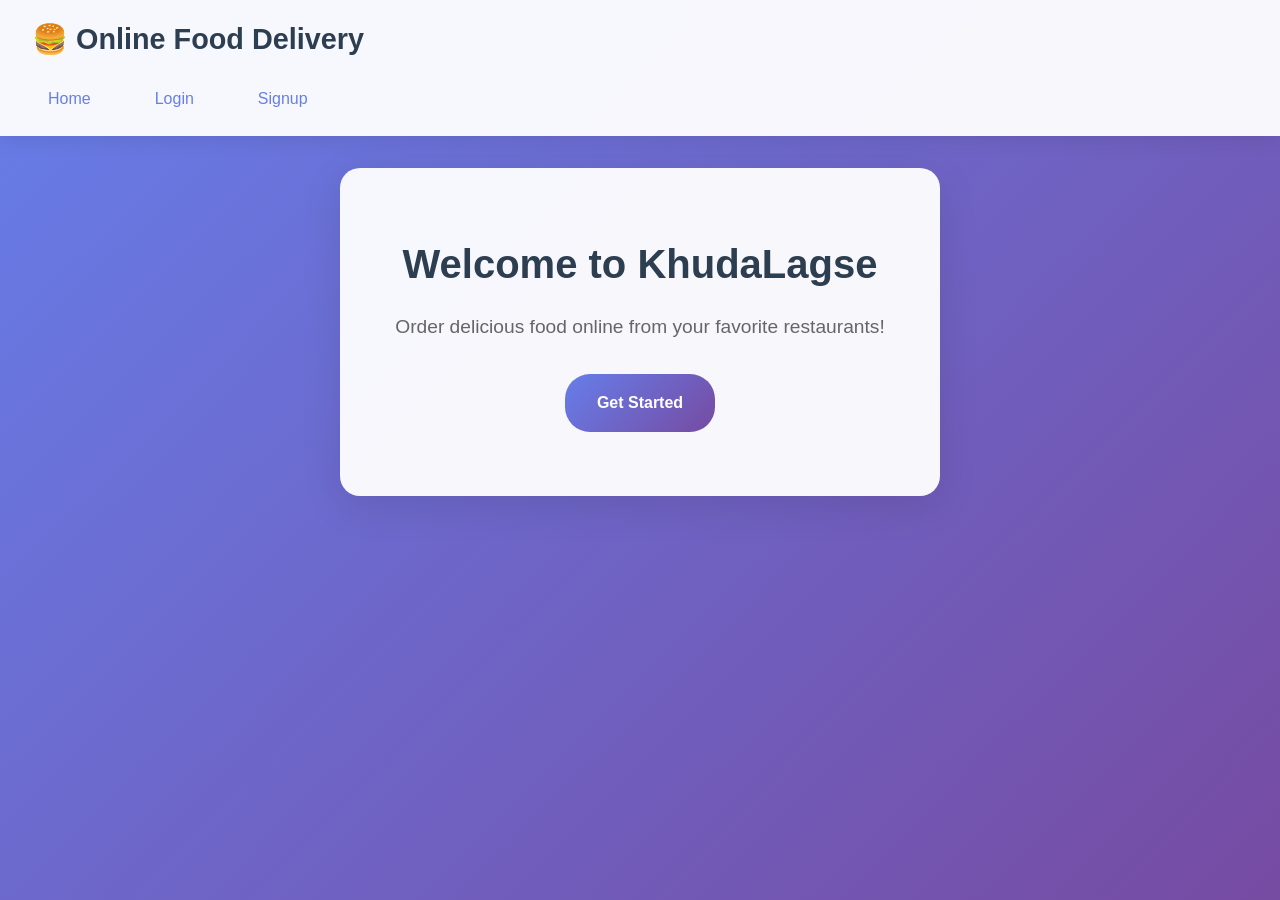
<file: frontend/index.html>
<!DOCTYPE html>
<html lang="en">
<head>
  <meta charset="UTF-8">
  <title>Food Delivery - Home</title>
  <link rel="stylesheet" href="style.css">
</head>
<body>
  <header>
    <h1>🍔 Online Food Delivery</h1>
    <nav>
      <a href="index.html">Home</a>
      <a href="login.html">Login</a>
      <a href="signup.html">Signup</a>
    </nav>
  </header>

  <div class="welcome-section">
    <h2>Welcome to KhudaLagse</h2>
    <p>Order delicious food online from your favorite restaurants!</p>
    <a href="login.html" class="cta-button">Get Started</a>
  </div>
</body>
</html>
</file>
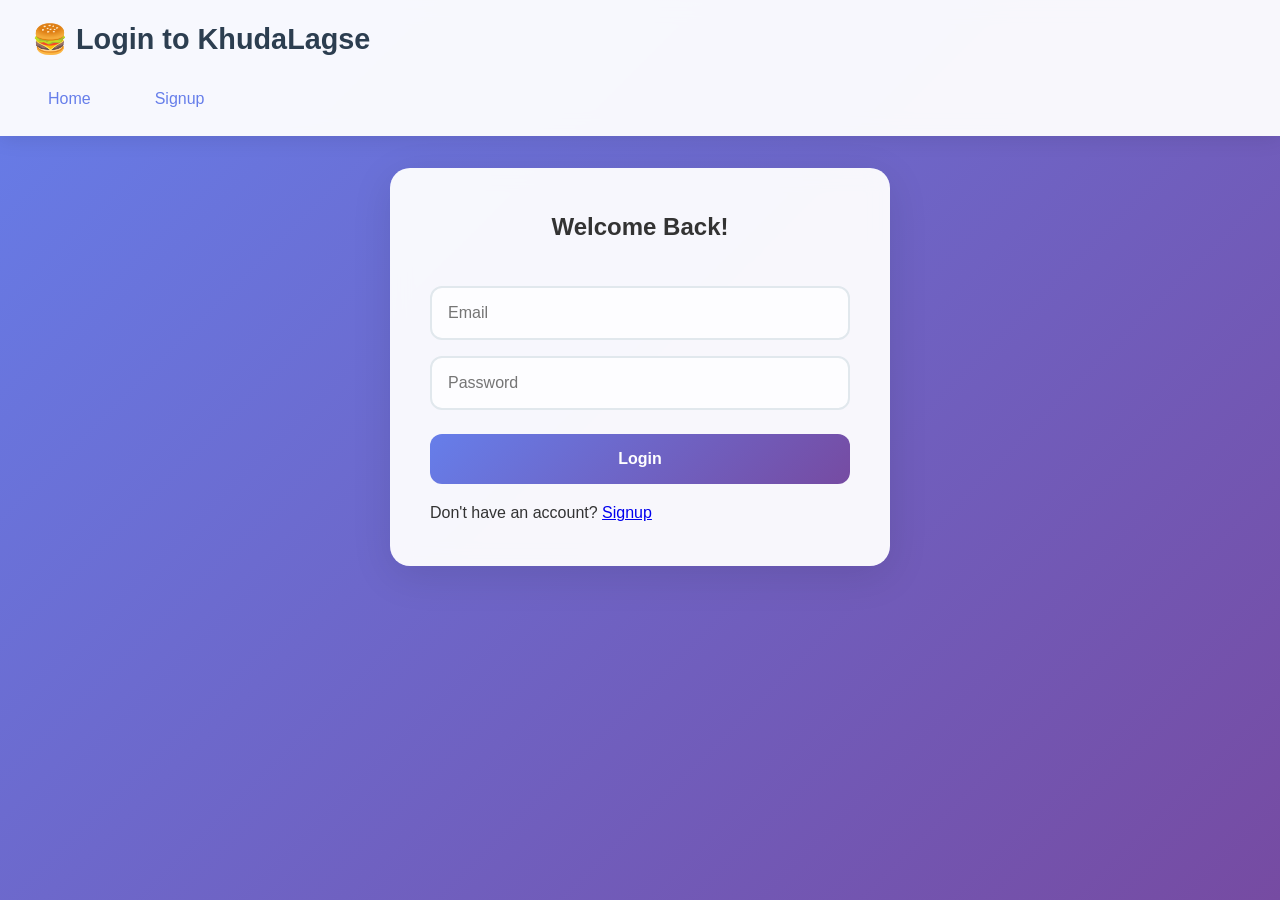
<file: frontend/login.html>
<!DOCTYPE html>
<html lang="en">
<head>
  <meta charset="UTF-8">
  <title>Login</title>
  <link rel="stylesheet" href="style.css">
</head>
<body>
  <header>
    <h1>🍔 Login to KhudaLagse</h1>
    <nav>
      <a href="index.html">Home</a>
      <a href="signup.html">Signup</a>
    </nav>
  </header>
  <div class="container">
    <h2 class="text-center mb-2">Welcome Back!</h2>
    <form id="loginForm">
      <input type="email" name="email" placeholder="Email" required>
      <input type="password" name="password" placeholder="Password" required>
      <button type="submit">
        <span class="login-text">Login</span>
        <span class="loading hidden"></span>
      </button>
    </form>
    <p>Don't have an account? <a href="signup.html">Signup</a></p>
  </div>
  <script src="script.js"></script>
</body>
</html>
</file>
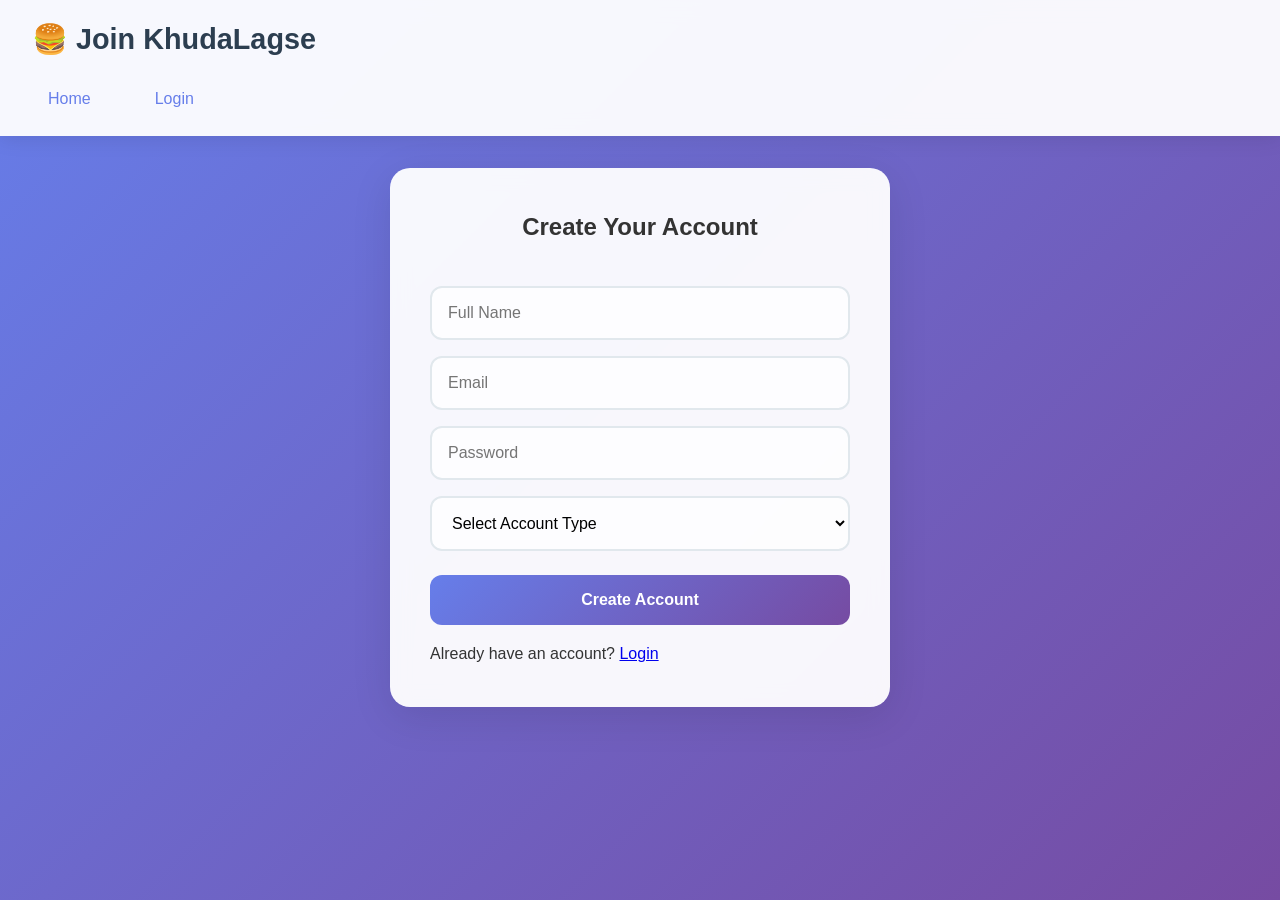
<file: frontend/signup.html>
<!DOCTYPE html>
<html lang="en">
<head>
  <meta charset="UTF-8">
  <title>Signup</title>
  <link rel="stylesheet" href="style.css">
</head>
<body>
  <header>
    <h1>🍔 Join KhudaLagse</h1>
    <nav>
      <a href="index.html">Home</a>
      <a href="login.html">Login</a>
    </nav>
  </header>
  <div class="container">
    <h2 class="text-center mb-2">Create Your Account</h2>
    <form id="signupForm">
      <input type="text" name="name" placeholder="Full Name" required>
      <input type="email" name="email" placeholder="Email" required>
      <input type="password" name="password" placeholder="Password" required>
      <select name="role" required>
        <option value="">Select Account Type</option>
        <option value="customer">Customer</option>
        <option value="restaurant">Restaurant Owner</option>
      </select>
      <button type="submit">
        <span class="signup-text">Create Account</span>
        <span class="loading hidden"></span>
      </button>
    </form>
    <p>Already have an account? <a href="login.html">Login</a></p>
  </div>
  <script src="script.js"></script>
</body>
</html>
</file>
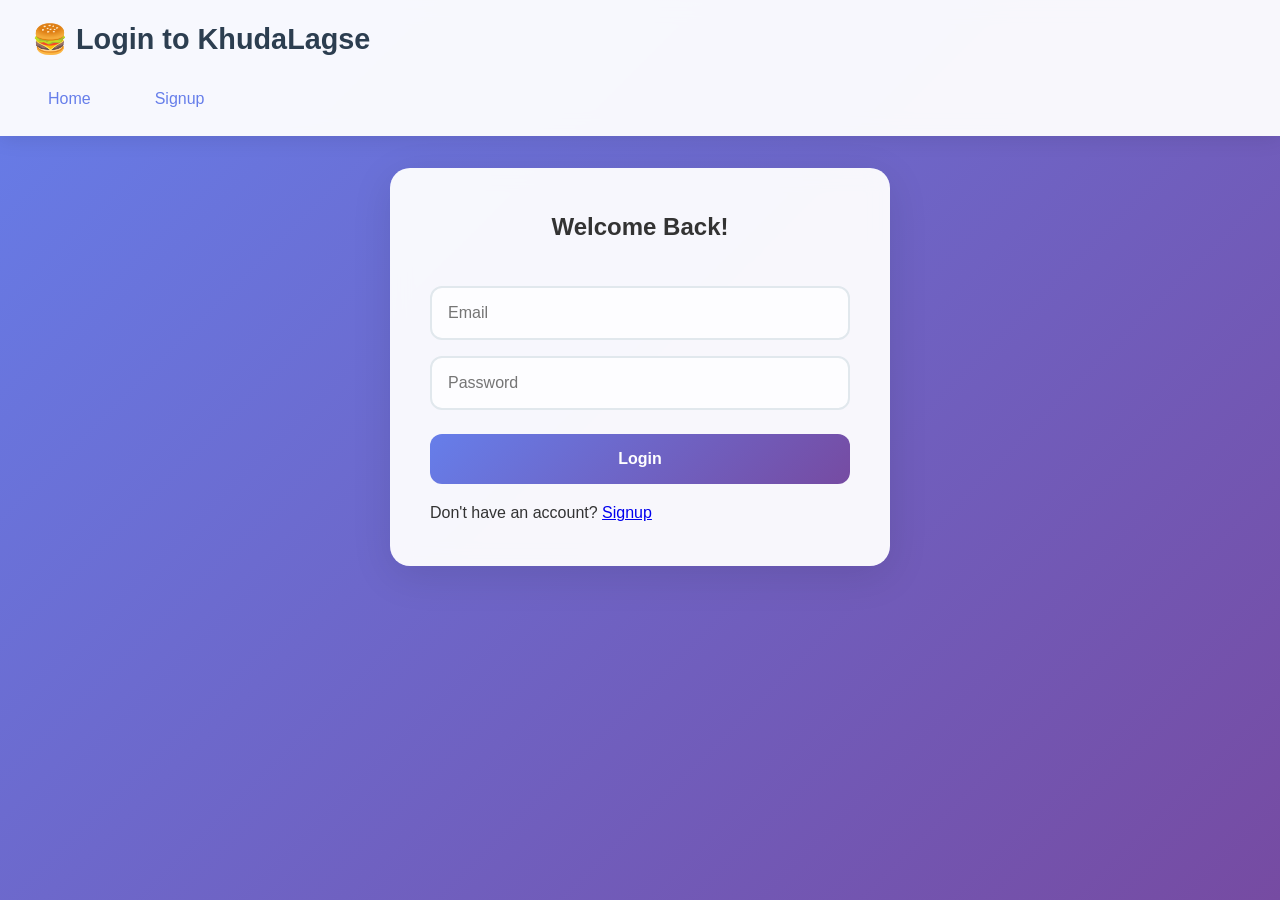
<file: frontend/admin/admin_dashboard.html>
<!DOCTYPE html>
<html lang="en">
<head>
  <meta charset="UTF-8">
  <meta name="viewport" content="width=device-width, initial-scale=1.0">
  <title>Admin Dashboard - KhudaLagse</title>
  <link rel="stylesheet" href="../global.css">
  <link rel="stylesheet" href="admin.css">
</head>
<body>
  <header>
  <h1>KhudaLagse - Admin Portal</h1>
  <nav>
    <a href="admin_dashboard.html" class="active">Dashboard</a>
    <a href="admin_user.html">Users</a>
    <a href="admin_restaurants.html">Restaurants</a>
    <button onclick="logout()" class="btn-danger">Logout</button>
  </nav>
</header>

  <div class="container">
    <div class="dashboard-header">
      <h1>Welcome, Admin!</h1>
    </div>

    <!-- System Stats -->
    <section>
      <h2>System Overview</h2>
      <div class="grid grid-4">
        <div class="stat-card">
          <h3 id="totalUsers">0</h3>
          <p>Total Users</p>
        </div>
        <div class="stat-card">
          <h3 id="totalRestaurants">0</h3>
          <p>Total Restaurants</p>
        </div>
        <div class="stat-card">
          <h3 id="pendingApprovals">0</h3>
          <p>Pending Approvals</p>
        </div>
        <div class="stat-card">
          <h3 id="totalOrders">0</h3>
          <p>Total Orders</p>
        </div>
      </div>
    </section>

    <!-- Pending Restaurant Approvals -->
    <section>
      <h2>Pending Restaurant Approvals</h2>
      <div id="pendingRestaurants">
        <div class="loading-message">Loading pending restaurants...</div>
      </div>
    </section>

    <!-- Recent Activity -->
    <section>
      <h2>Recent Orders</h2>
      <div id="recentOrders">
        <div class="loading-message">Loading recent orders...</div>
      </div>
    </section>
  </div>

  <script src="admin.js"></script>
</body>
</html>
</file>
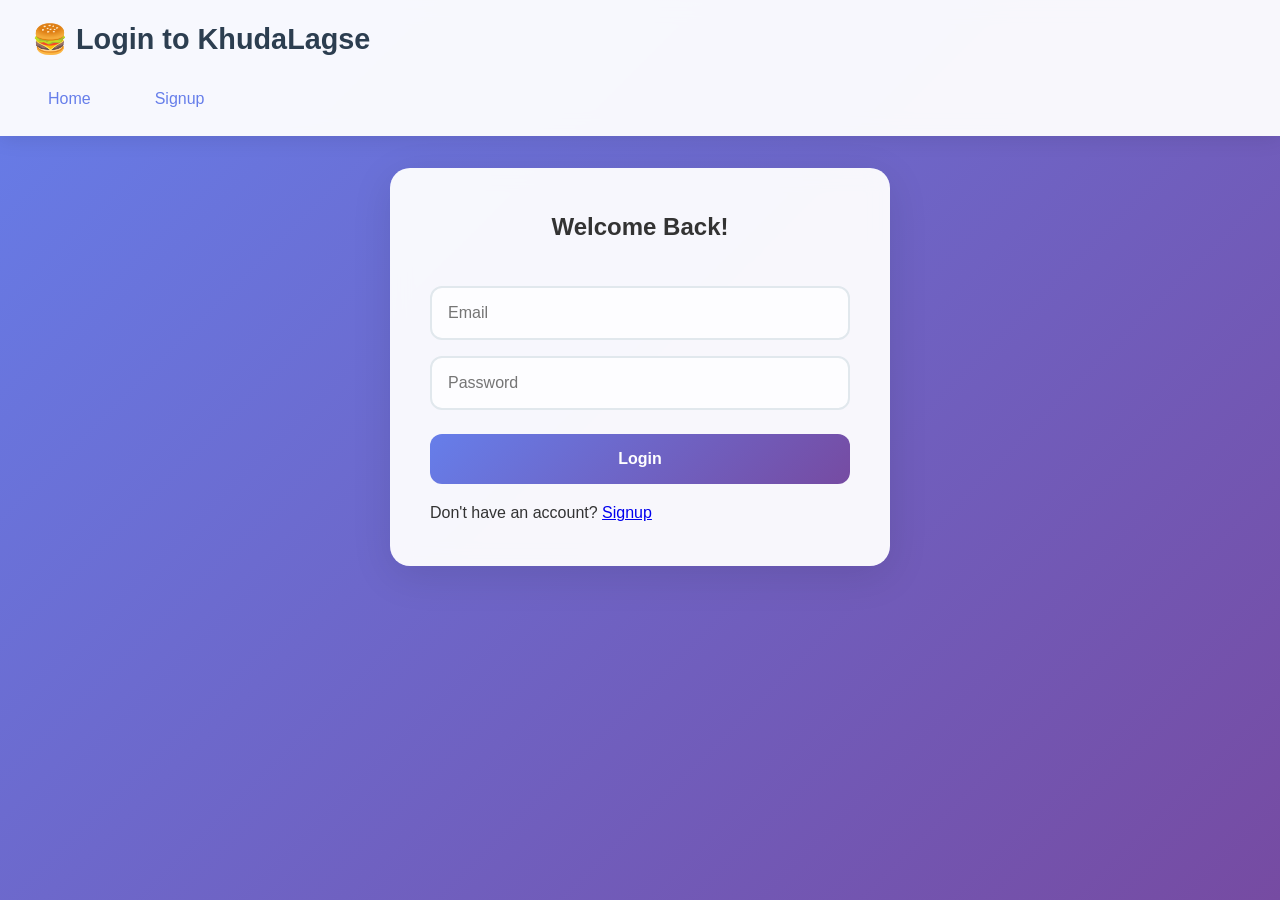
<file: frontend/admin/admin_restaurants.html>
<html lang="en">
<head>
  <meta charset="UTF-8">
  <meta name="viewport" content="width=device-width, initial-scale=1.0">
  <title>Admin - Restaurants</title>
  <link rel="stylesheet" href="../global.css">
  <link rel="stylesheet" href="admin.css">
</head>
<body>
  <header>
    <h1>KhudaLagse - Admin Portal</h1>
    <nav>
      <a href="admin_dashboard.html">Dashboard</a>
      <a href="admin_user.html">Users</a>
      <a href="admin_restaurants.html" class="active">Restaurants</a>
      <button onclick="logout()" class="btn-danger">Logout</button>
    </nav>
  </header>

  <div class="container">
    <h2>All Restaurants</h2>
    <div id="restaurantsList">
      <div class="loading-message">Loading restaurants...</div>
    </div>
  </div>

  <script src="restaurants.js"></script>
</body>
</html>
</file>
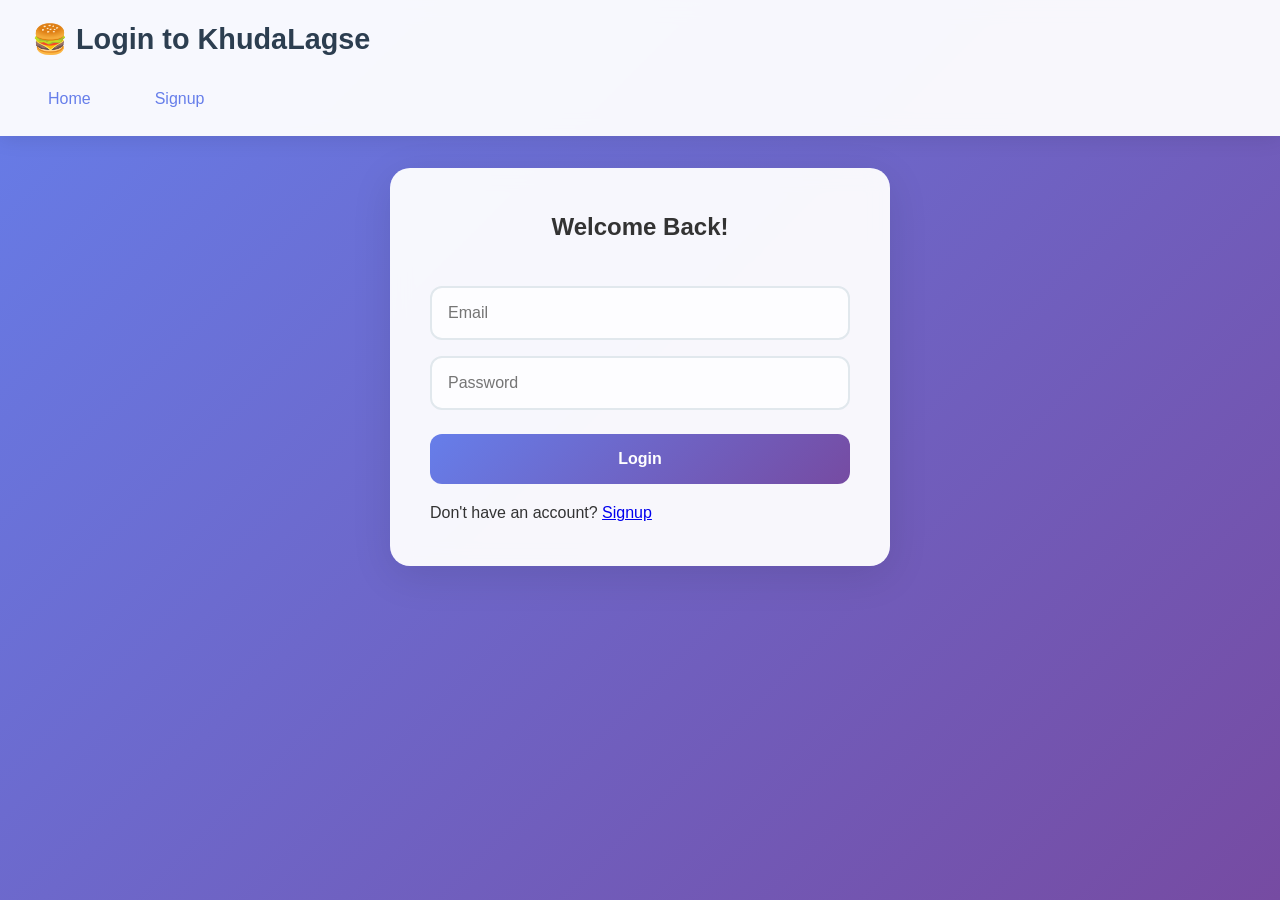
<file: frontend/admin/admin_user.html>
<html lang="en">
<head>
  <meta charset="UTF-8">
  <meta name="viewport" content="width=device-width, initial-scale=1.0">
  <title>Admin - Users</title>
  <link rel="stylesheet" href="../global.css">
  <link rel="stylesheet" href="admin.css">
</head>
<body>
  <header>
    <h1>KhudaLagse - Admin Portal</h1>
    <nav>
      <a href="admin_dashboard.html">Dashboard</a>
      <a href="admin_user.html" class="active">Users</a>
      <a href="admin_restaurants.html">Restaurants</a>
      <button onclick="logout()" class="btn-danger">Logout</button>
    </nav>
  </header>

  <div class="container">
    <h2>All Users</h2>
    <div id="usersList">
      <div class="loading-message">Loading users...</div>
    </div>
  </div>

  <script src="user.js"></script>
</body>
</html>
</file>
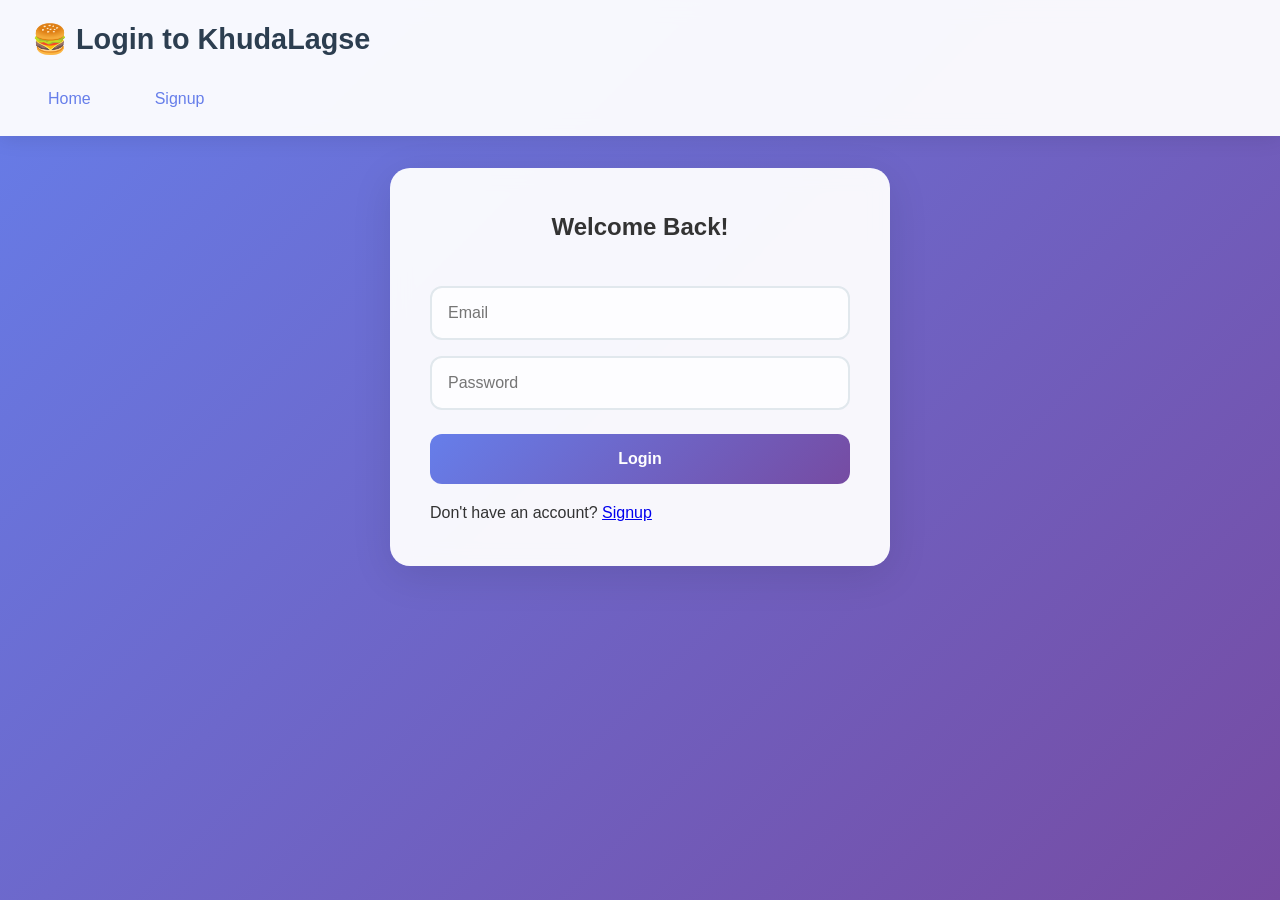
<file: frontend/customer/cart.html>
<!DOCTYPE html>
<html lang="en">
<head>
  <meta charset="UTF-8">
  <meta name="viewport" content="width=device-width, initial-scale=1.0">
  <title>Shopping Cart - KhudaLagse</title>
  <link rel="stylesheet" href="../global.css">
  <link rel="stylesheet" href="customer.css">
</head>
<body>
  <header>
    <h1>KhudaLagse - Customer Portal</h1>
    <nav>
      <a href="customer_dashboard.html">Browse Restaurants</a>
      <a href="cart.html" class="active">Cart (<span id="cartCount">0</span>)</a>
      <a href="orders.html">My Orders</a>
      <button onclick="logout()" class="btn-danger">Logout</button>
    </nav>
  </header>

  <div class="container">
    <div class="dashboard-header">
      <h1>🛒 Your Shopping Cart</h1>
    </div>

    <div class="grid" style="grid-template-columns: 2fr 1fr; gap: 2rem;">
      <!-- Cart Items -->
      <section class="cart-items-section">
        <div id="cartItems" class="card">
          <div class="loading-message">Loading cart...</div>
        </div>
      </section>

      <!-- Cart Summary -->
      <section class="cart-summary">
        <h3>Order Summary</h3>
        <div id="cartSummary">
          <div class="cart-total-row">
            <span>Subtotal:</span>
            <span id="subtotal">৳0.00</span>
          </div>
          <div class="cart-total-row">
            <span>Delivery Fee:</span>
            <span id="deliveryFee">৳50.00</span>
          </div>
          <div class="cart-total-final">
            <span>Total:</span>
            <span id="total">৳50.00</span>
          </div>
        </div>

        <form id="checkoutForm" class="mt-2">
          <h4>Delivery Information</h4>
          <textarea name="delivery_address" placeholder="Delivery Address *" required></textarea>
          <input type="tel" name="phone" placeholder="Phone Number *" required>
          
          <button type="submit" class="btn-primary w-full">
            <span class="checkout-text">Place Order</span>
            <span class="loading hidden"></span>
          </button>
        </form>
      </section>
    </div>
  </div>

  <script src="cart.js"></script>
</body>
</html>
</file>
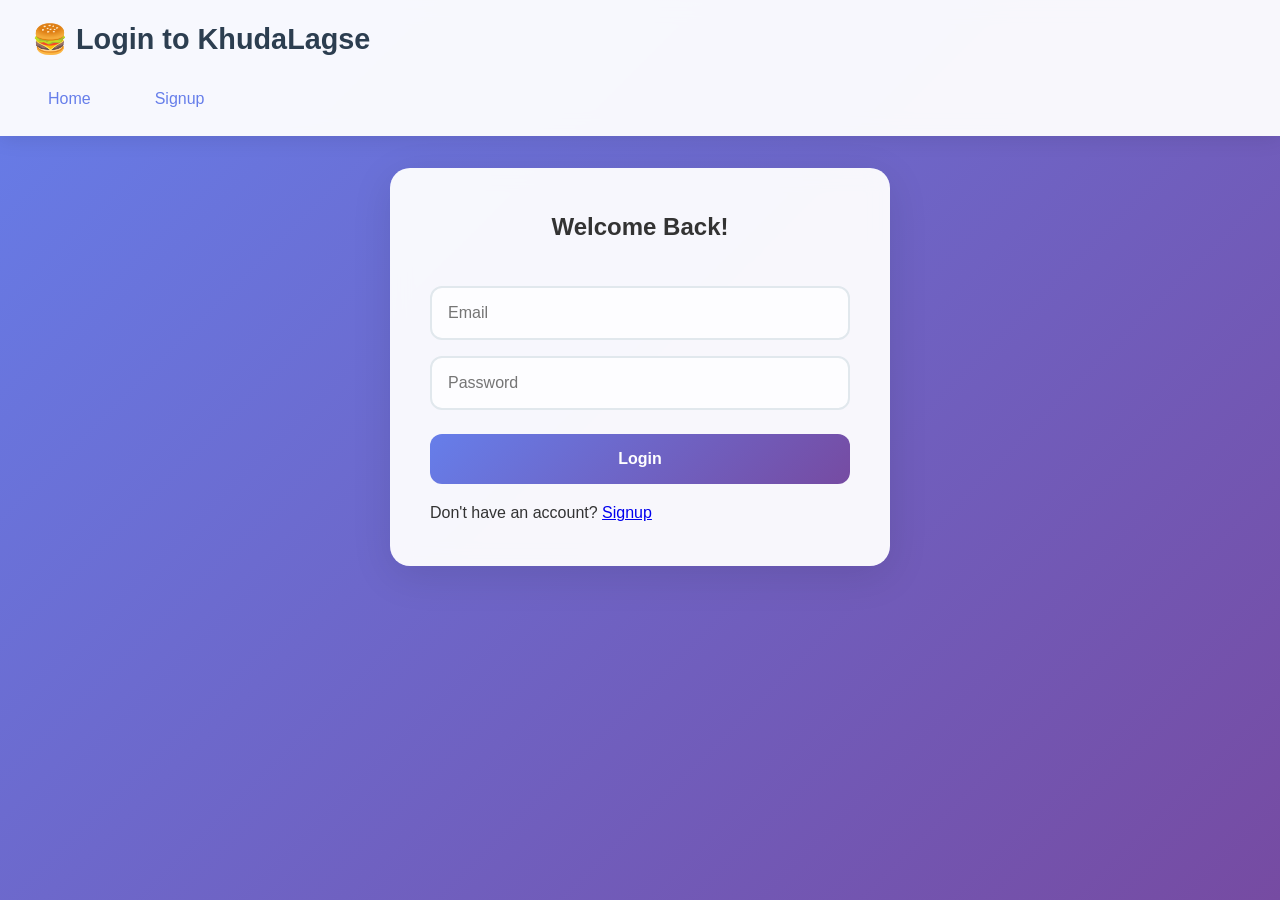
<file: frontend/customer/customer_dashboard.html>
<!DOCTYPE html>
<html lang="en">
<head>
  <meta charset="UTF-8">
  <meta name="viewport" content="width=device-width, initial-scale=1.0">
  <title>Browse Restaurants - KhudaLagse</title>
  <link rel="stylesheet" href="../global.css">
  <link rel="stylesheet" href="customer.css">
</head>
<body>
  <header>
    <h1>KhudaLagse - Customer Portal</h1>
    <nav>
      <a href="customer_dashboard.html" class="active">Browse Restaurants</a>
      <a href="cart.html">Cart (<span id="cartCount">0</span>)</a>
      <a href="orders.html">My Orders</a>
      <button onclick="logout()" class="btn-danger">Logout</button>
    </nav>
  </header>

  <div class="container">
    <div class="dashboard-header">
      <h1>Welcome, <span id="userName"></span>!</h1>
      <div class="search-bar">
        <input type="text" id="searchInput" placeholder="Search restaurants..." onkeyup="searchRestaurants()">
      </div>
    </div>

    <section class="restaurants-section">
      <h2>Available Restaurants</h2>
      <div id="restaurantsGrid" class="grid grid-2">
        <div class="loading-message">Loading restaurants...</div>
      </div>
    </section>
  </div>

  <script src="customer.js"></script>
</body>
</html>
</file>
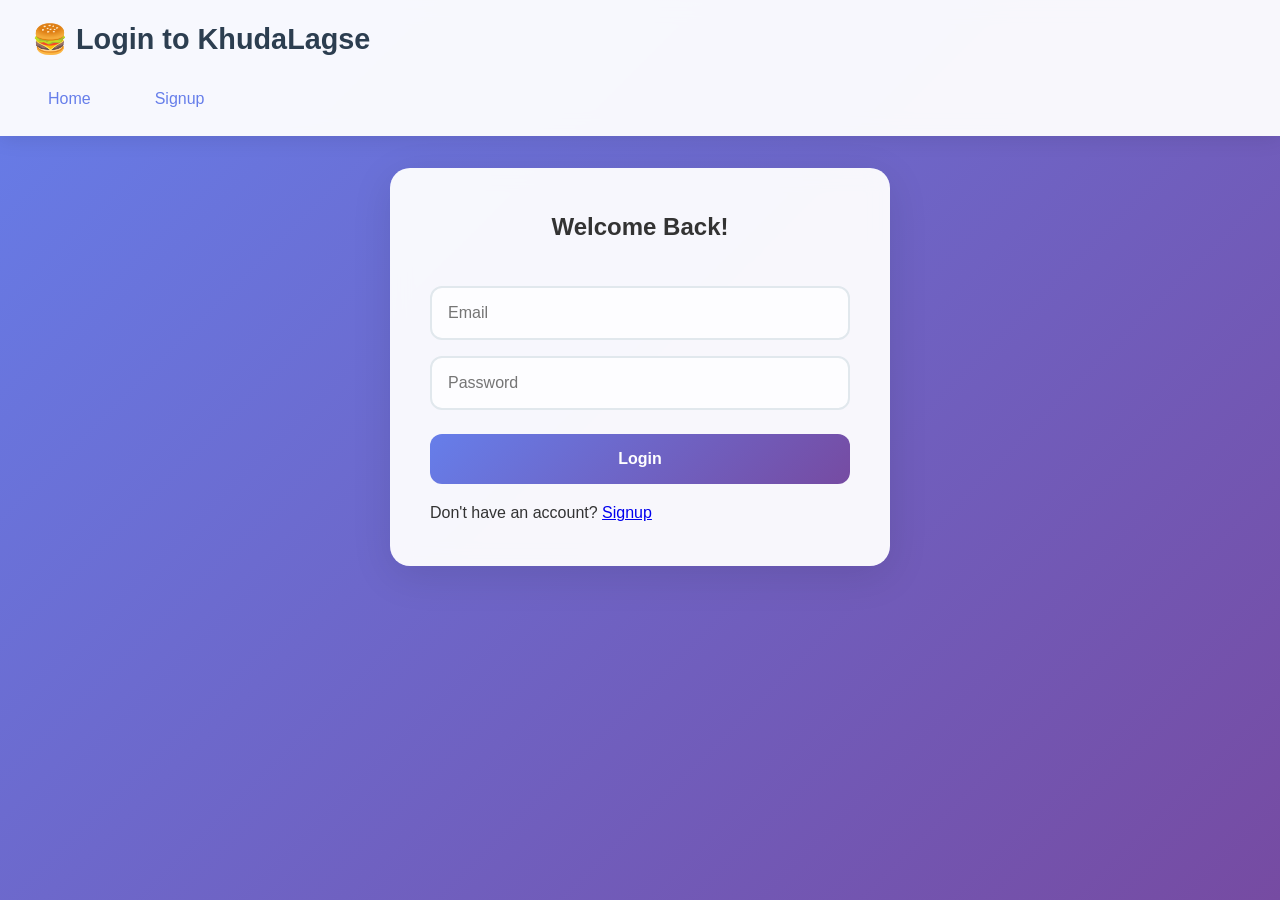
<file: frontend/customer/orders.html>
<!DOCTYPE html>
<html lang="en">
<head>
  <meta charset="UTF-8">
  <meta name="viewport" content="width=device-width, initial-scale=1.0">
  <title>My Orders - KhudaLagse</title>
  <link rel="stylesheet" href="../global.css">
  <link rel="stylesheet" href="customer.css">
</head>
<body>
  <header>
    <h1>KhudaLagse - Customer Portal</h1>
    <nav>
      <a href="customer_dashboard.html">Browse Restaurants</a>
      <a href="cart.html">Cart (<span id="cartCount">0</span>)</a>
      <a href="orders.html" class="active">My Orders</a>
      <button onclick="logout()" class="btn-danger">Logout</button>
    </nav>
  </header>

  <div class="container">
    <div class="dashboard-header">
      <h1>My Orders</h1>
    </div>

    <section class="orders-section">
      <div id="ordersContainer">
        <div class="loading-message">Loading your orders...</div>
      </div>
    </section>
  </div>

  <script src="orders.js"></script>
</body>
</html>
</file>
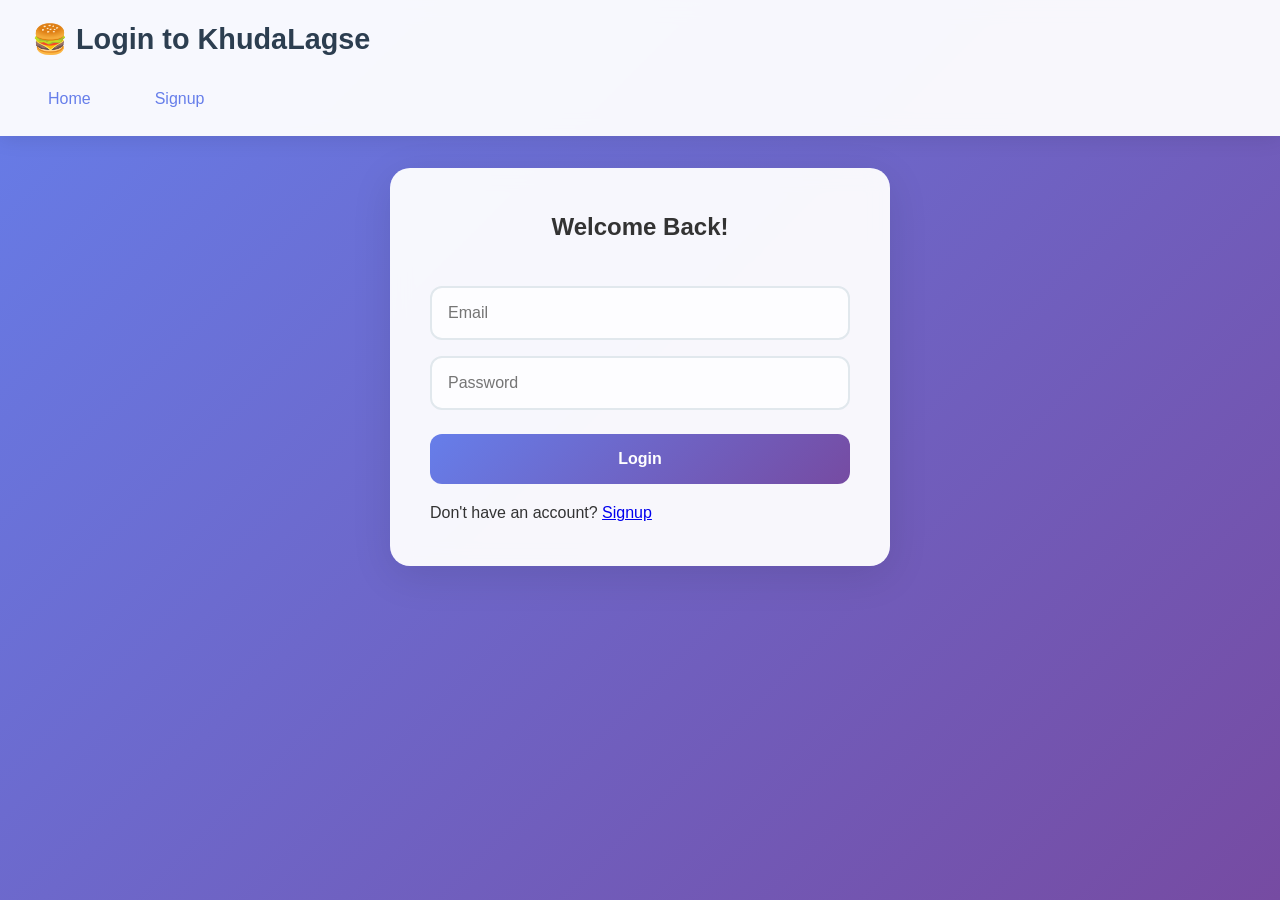
<file: frontend/customer/restaurant.html>
<!DOCTYPE html>
<html lang="en">
<head>
  <meta charset="UTF-8">
  <meta name="viewport" content="width=device-width, initial-scale=1.0">
  <title>Restaurant Menu - KhudaLagse</title>
  <link rel="stylesheet" href="../global.css">
  <link rel="stylesheet" href="customer.css">
</head>
<body>
  <header>
    <h1>KhudaLagse - Customer Portal</h1>
    <nav>
      <a href="customer_dashboard.html">Browse Restaurants</a>
      <a href="cart.html">Cart (<span id="cartCount">0</span>)</a>
      <a href="orders.html">My Orders</a>
      <button onclick="logout()" class="btn-danger">Logout</button>
    </nav>
  </header>

  <div class="container">
    <div class="menu-header">
      <h2 id="restaurantName">Loading...</h2>
      <p id="restaurantLocation"></p>
      <p id="restaurantDescription"></p>
    </div>

    <div class="menu-categories" id="menuCategories">
      <button class="category-btn active" onclick="filterMenu('all')">All Items</button>
    </div>

    <section class="menu-section">
      <div id="menuItems" class="grid grid-1">
        <div class="loading-message">Loading menu...</div>
      </div>
    </section>
  </div>

  <script src="restaurant.js"></script>
</body>
</html>
</file>
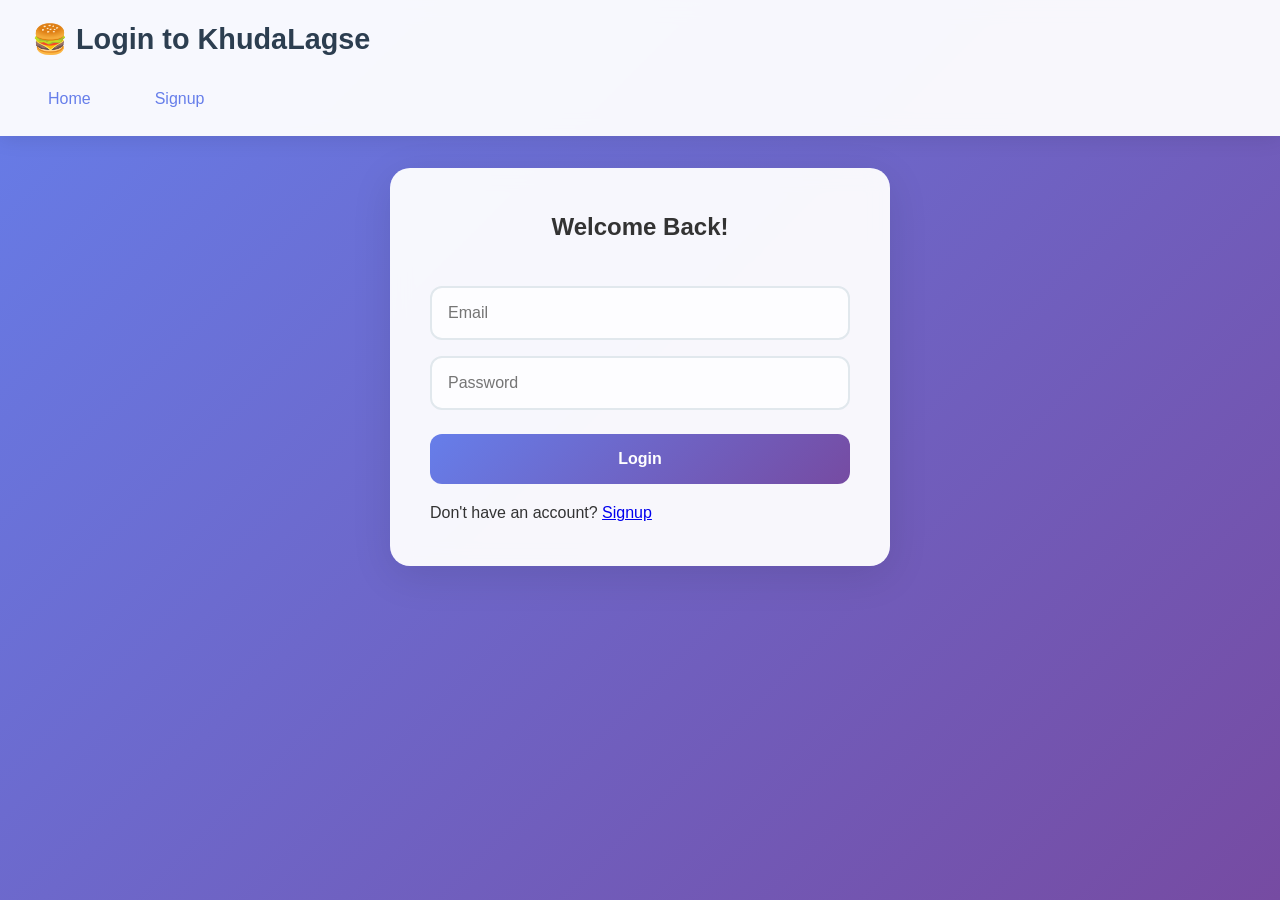
<file: frontend/restaurant/menu_manage.html>
<!DOCTYPE html>
<html lang="en">
<head>
  <meta charset="UTF-8">
<meta name="viewport" content="width=device-width, initial-scale=1, maximum-scale=1">
  <title>Menu Management - KhudaLagse</title>
  <link rel="stylesheet" href="../global.css">
  <link rel="stylesheet" href="restaurant.css">
</head>
<body>
  <header>
    <h1>KhudaLagse - Restaurant Portal</h1>
    <nav>
      <a href="owner_dashboard.html">Dashboard</a>
      <a href="menu_manage.html" class="active">Manage Menu</a>
      <a href="orders_manage.html">Orders</a>
      <button onclick="logout()" class="btn-danger">Logout</button>
    </nav>
  </header>

  <div class="container">
    <div class="dashboard-header">
      <h1>Menu Management</h1>
      <button onclick="showAddItemModal()" class="btn-primary">Add New Item</button>
    </div>

    <!-- Menu Categories Filter -->
    <section class="menu-actions">
      <div class="category-pills" id="categoryFilters">
        <button class="category-pill active" onclick="filterMenuItems('all')">All Items</button>
      </div>
    </section>

    <!-- Menu Items -->
    <section class="menu-items-section">
      <div id="menuItemsContainer">
        <div class="loading-message">Loading menu items...</div>
      </div>
    </section>
  </div>

  <!-- Add/Edit Menu Item Modal -->
  <div id="menuItemModal" class="modal">
    <div class="modal-content">
      <span class="close" onclick="closeModal()">&times;</span>
      <h3 id="modalTitle">Add Menu Item</h3>
      <form id="menuItemForm">
        <input type="hidden" id="menuItemId" name="menu_item_id">
        
        <div class="form-section">
          <h4>Basic Information</h4>
          <input type="text" name="name" placeholder="Item Name *" required>
          <textarea name="description" placeholder="Item Description"></textarea>
          <input type="number" name="price" placeholder="Price (৳) *" step="0.01" min="0" required>
        </div>
        
        <div class="form-section">
          <h4>Category & Availability</h4>
          <select name="category" required>
            <option value="">Select Category</option>
            <option value="appetizers">Appetizers</option>
            <option value="main">Main Course</option>
            <option value="desserts">Desserts</option>
            <option value="beverages">Beverages</option>
            <option value="snacks">Snacks</option>
          </select>
          
          <div class="availability-toggle">
            <label>Available for orders:</label>
            <div class="toggle-switch">
              <input type="checkbox" name="is_available" id="availabilityToggle" checked>
              <span class="slider"></span>
            </div>
          </div>
        </div>
        <div class="form-section">
            <h4>Item Image</h4>
            <input type="file" id="imageInput" name="image" accept="image/*">
            <small>Upload a photo of this menu item</small>
        </div>

        
        <div class="form-actions">
          <button type="button" onclick="closeModal()" class="btn-secondary">Cancel</button>
          <button type="submit" class="btn-primary">
            <span class="save-text">Save Item</span>
            <span class="loading hidden"></span>
          </button>
        </div>
      </form>
    </div>
  </div>

  <script src="menu_manage.js"></script>
</body>
</html>
</file>
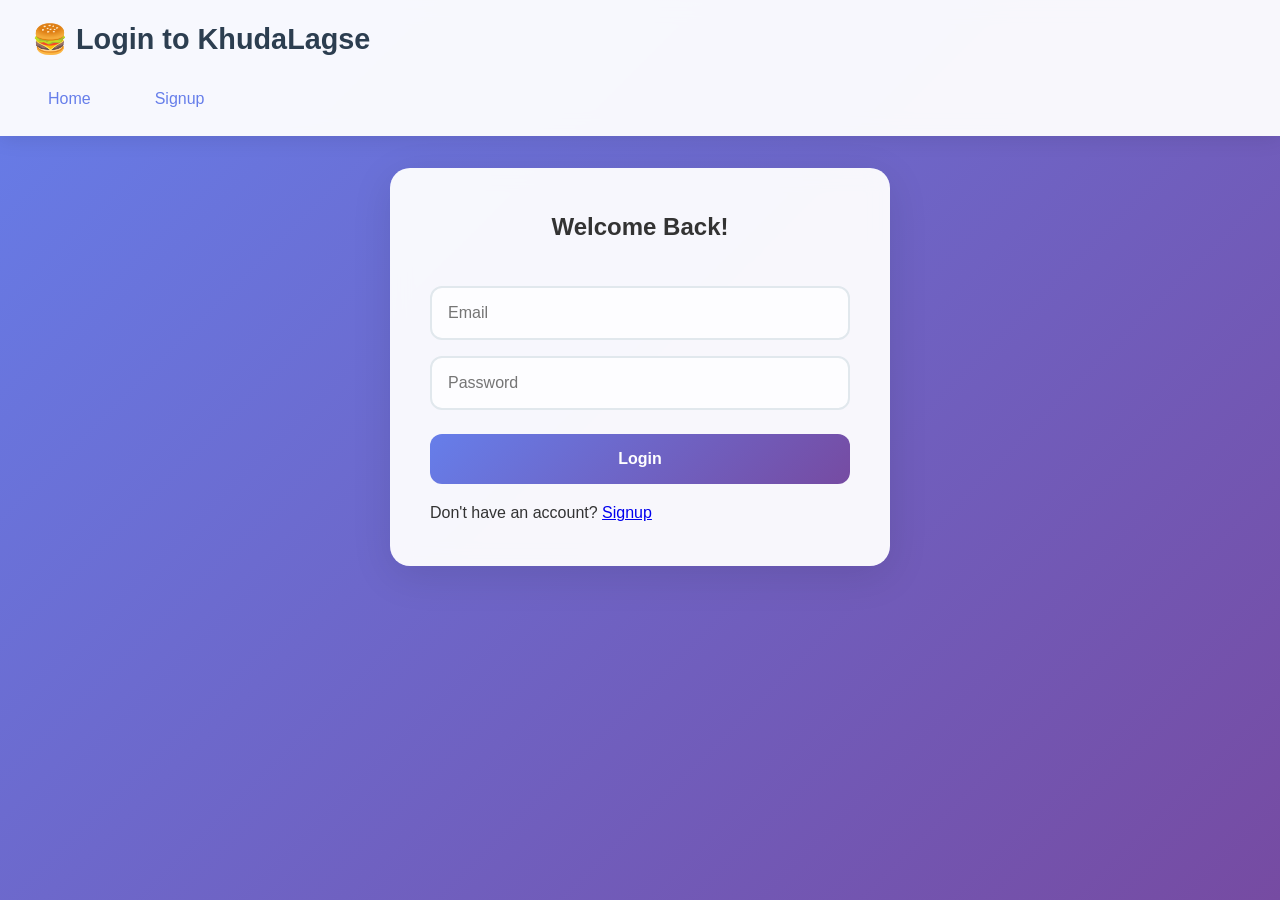
<file: frontend/restaurant/orders_manage.html>
<!DOCTYPE html>
<html lang="en">
<head>
  <meta charset="UTF-8">
<meta name="viewport" content="width=device-width, initial-scale=1, maximum-scale=1">
  <title>Orders Management - KhudaLagse</title>
  <link rel="stylesheet" href="../global.css">
  <link rel="stylesheet" href="restaurant.css">
</head>
<body>
  <header>
    <h1>KhudaLagse - Restaurant Portal</h1>
    <nav>
      <a href="owner_dashboard.html">Dashboard</a>
      <a href="menu_manage.html">Manage Menu</a>
      <a href="orders_manage.html" class="active">Orders</a>
      <button onclick="logout()" class="btn-danger">Logout</button>
    </nav>
  </header>

  <div class="container">
    <div class="dashboard-header">
      <h1>Order Management</h1>
      <div class="order-stats" id="orderStats">
        <div class="stat-item">
          <span class="stat-number" id="pendingCount">0</span>
          <span class="stat-label">Pending</span>
        </div>
        <div class="stat-item">
          <span class="stat-number" id="preparingCount">0</span>
          <span class="stat-label">Preparing</span>
        </div>
        <div class="stat-item">
          <span class="stat-number" id="deliveredCount">0</span>
          <span class="stat-label">Delivered Today</span>
        </div>
      </div>
    </div>

    <!-- Order Status Filters -->
    <section class="order-filters">
      <div class="category-pills">
        <button class="category-pill active" onclick="filterOrders('all')">All Orders</button>
        <button class="category-pill" onclick="filterOrders('pending')">Pending</button>
        <button class="category-pill" onclick="filterOrders('preparing')">Preparing</button>
        <button class="category-pill" onclick="filterOrders('delivered')">Delivered</button>
        <button class="category-pill" onclick="filterOrders('cancelled')">Cancelled</button>
      </div>
    </section>

    <!-- Orders List -->
    <section class="orders-section">
      <div id="ordersContainer">
        <div class="loading-message">Loading orders...</div>
      </div>
    </section>
  </div>

  <script src="orders_manage.js"></script>
</body>
</html>
</file>
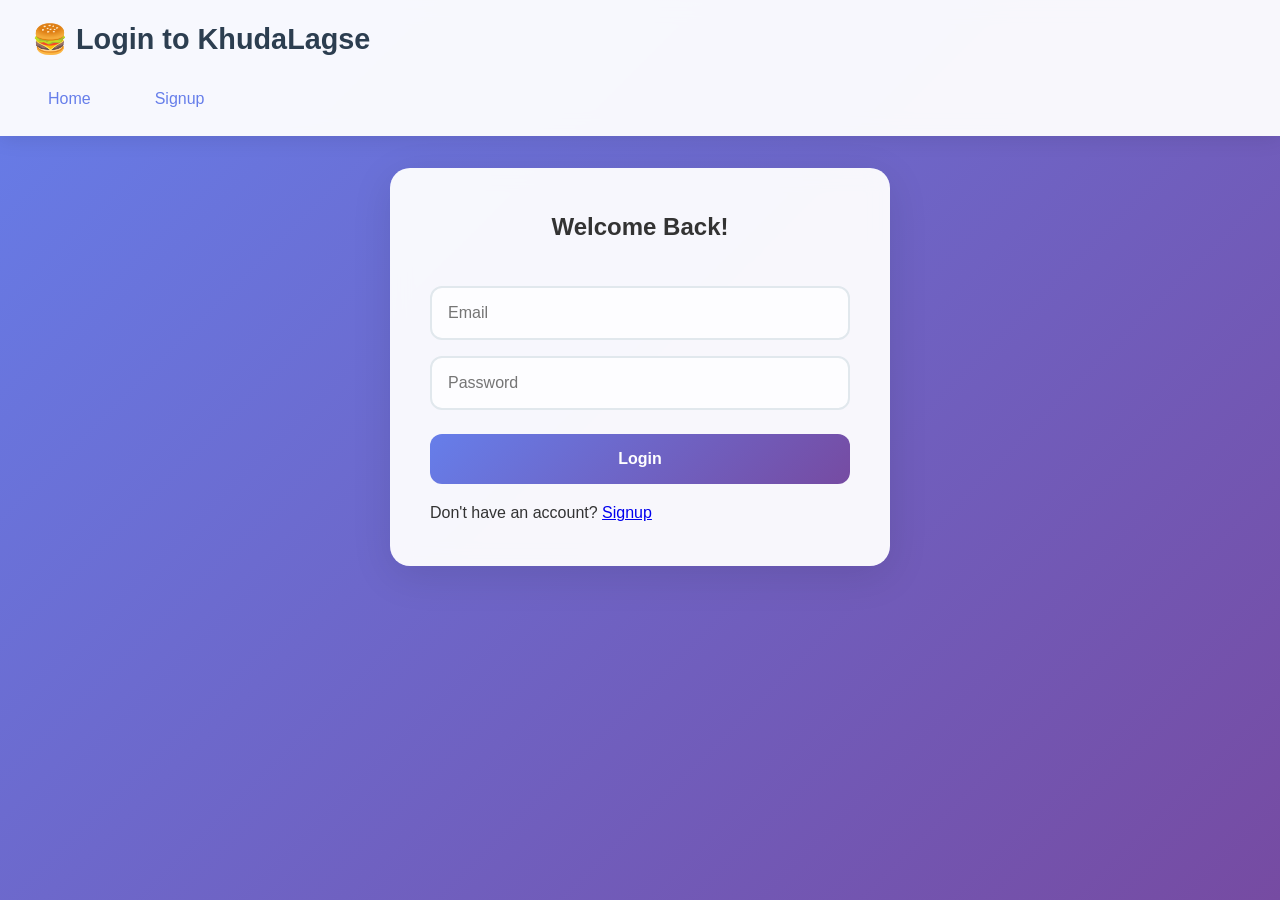
<file: frontend/restaurant/owner_dashboard.html>
<!DOCTYPE html>
<html lang="en">
<head>
  <meta charset="UTF-8">
<meta name="viewport" content="width=device-width, initial-scale=1, maximum-scale=1">
  <title>Restaurant Dashboard - KhudaLagse</title>
  <link rel="stylesheet" href="../global.css">
  <link rel="stylesheet" href="restaurant.css">
</head>
<body>
  <header>
    <h1>KhudaLagse - Restaurant Portal</h1>
    <nav>
      <a href="owner_dashboard.html" class="active">Dashboard</a>
      <a href="menu_manage.html">Manage Menu</a>
      <a href="orders_manage.html">Orders</a>
      <button onclick="logout()" class="btn-danger">Logout</button>
    </nav>
  </header>

  <div class="container">
    <div class="dashboard-header">
      <h1>Welcome, <span id="ownerName"></span>!</h1>
    </div>

    <!-- Restaurant Setup Notice -->
    <div id="setupNotice" class="hidden">
      <div class="card" style="background: #ffeaa7; border-left-color: #fdcb6e;">
        <h3>Setup Your Restaurant</h3>
        <p>You haven't set up your restaurant yet. Click below to get started!</p>
        <a href="restaurant_setup.html" class="btn-primary">Setup Restaurant</a>
      </div>
    </div>

    <!-- Restaurant Info -->
    <section id="restaurantInfo" class="hidden">
      <div class="card">
        <h3></h3>Restaurant Information</h3>
        <div id="restaurantDetails"></div>
        <button onclick="editRestaurant()" class="btn-secondary">Edit Restaurant Info</button>
      </div>
    </section>

    <!-- Quick Actions -->
    <section id="quickActions" class="hidden">
      <h2>Quick Actions</h2>
      <div class="grid grid-2">
        <div class="card">
          <h3>Menu Management</h3>
          <p>Add, edit, or remove menu items. Control item availability.</p>
          <a href="menu_manage.html" class="btn-primary">Manage Menu</a>
        </div>
        <div class="card">
          <h3></h3>Order Management</h3>
          <p>View and update order statuses. Track customer orders.</p>
          <a href="orders_manage.html" class="btn-secondary">Manage Orders</a>
        </div>
      </div>
    </section>

    <!-- Quick Stats -->
    <section id="quickStats" class="hidden">
      <h2>Quick Stats</h2>
      <div class="grid grid-3">
        <div class="stat-card">
          <h3 id="totalMenuItems">0</h3>
          <p>Menu Items</p>
        </div>
        <div class="stat-card">
          <h3 id="pendingOrders">0</h3>
          <p>Pending Orders</p>
        </div>
        <div class="stat-card">
          <h3 id="todayOrders">0</h3>
          <p>Today's Orders</p>
        </div>
      </div>
    </section>

    <!-- Recent Orders -->
    <section id="recentOrders" class="hidden">
      <h2>Recent Orders</h2>
      <div id="ordersContainer">
        <div class="loading-message">Loading orders...</div>
      </div>
    </section>
  </div>

  <!-- Edit Restaurant Modal -->
  <div id="editModal" class="modal">
    <div class="modal-content">
      <span class="close" onclick="closeModal()">&times;</span>
      <h3>Edit Restaurant Information</h3>
      <form id="editRestaurantForm">
        <input type="text" name="name" placeholder="Restaurant Name" required>
        <input type="text" name="location" placeholder="Location" required>
        <textarea name="description" placeholder="Description"></textarea>
        <button type="submit" class="btn-primary">Update Restaurant</button>
      </form>
    </div>
  </div>

  <script src="owner_dashboard.js"></script>
</body>
</html>
</file>
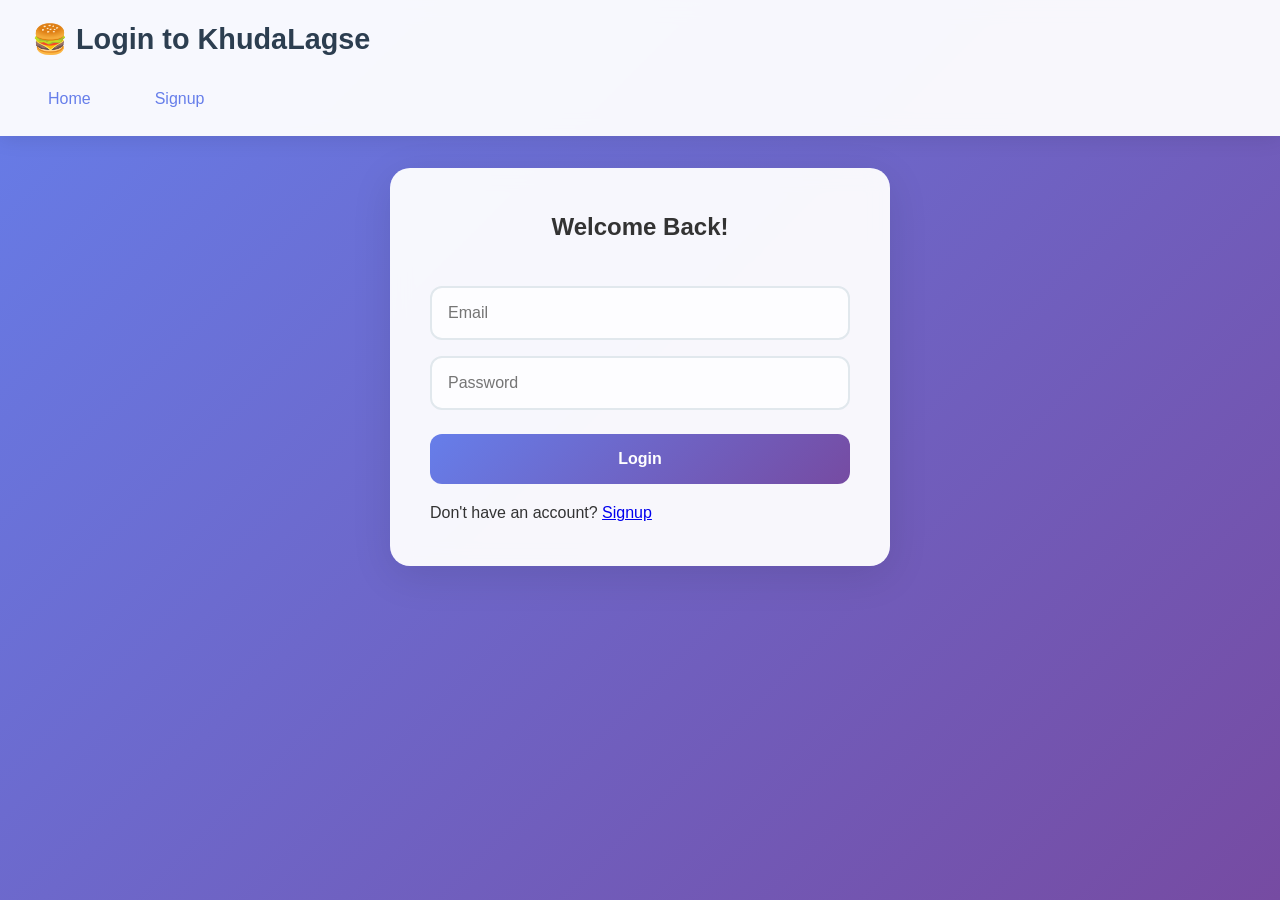
<file: frontend/restaurant/restaurant_setup.html>
<!DOCTYPE html>
<html lang="en">
<head>
  <meta charset="UTF-8">
<meta name="viewport" content="width=device-width, initial-scale=1, maximum-scale=1">
  <title>Setup Your Restaurant - KhudaLagse</title>
  <link rel="stylesheet" href="../global.css">
  <style>
    .setup-container { max-width: 600px; margin: 2rem auto; }
    .welcome-message { background: linear-gradient(135deg, #667eea 0%, #764ba2 100%); color: white; padding: 2rem; border-radius: 15px; text-align: center; margin-bottom: 2rem; }
    .welcome-message h2 { margin-bottom: 1rem; font-size: 1.8rem; }
    .restaurant-form { background: rgba(255, 255, 255, 0.95); backdrop-filter: blur(10px); padding: 2.5rem; border-radius: 20px; box-shadow: 0 10px 40px rgba(0, 0, 0, 0.1); }
    .form-section { margin-bottom: 2rem; }
    .form-section h3 { color: #2c3e50; margin-bottom: 1rem; padding-bottom: 0.5rem; border-bottom: 2px solid #667eea; }
    textarea { min-height: 100px; resize: vertical; }
    .skip-link { text-align: center; margin-top: 1rem; }
    .skip-link a { color: #667eea; text-decoration: none; font-size: 0.9rem; }
    .skip-link a:hover { text-decoration: underline; }
  </style>
</head>
<body>
  <div class="setup-container">
    <div class="welcome-message">
      <h2>Welcome to KhudaLagse!</h2>
      <p>Let's set up your restaurant profile to start receiving orders</p>
    </div>
    
    <form class="restaurant-form" id="restaurantSetupForm">
      <div class="form-section">
        <h3>Basic Information</h3>
        <input type="text" name="name" placeholder="Restaurant Name *" required>
        <input type="text" name="location" placeholder="Restaurant Address *" required>
        <textarea name="description" placeholder="Describe your restaurant (cuisine type, specialties, etc.)"></textarea>
      </div>
      
      <button type="submit" class="btn-primary w-full">
        <span class="setup-text">Setup My Restaurant</span>
        <span class="loading hidden">Loading...</span>
      </button>
      
      <div class="skip-link">
        <a href="#" onclick="skipSetup()">Skip for now (you can setup later)</a>
      </div>
    </form>
  </div>

  <script>
    const API_BASE = "http://localhost/khudalagse/backend";
    const userData = JSON.parse(localStorage.getItem("user"));
    if (!userData || userData.role !== 'restaurant') {
      window.location.href = "../login.html";
    }

    document.getElementById("restaurantSetupForm").addEventListener("submit", async (e) => {
      e.preventDefault();
      
      const submitBtn = e.target.querySelector('button[type="submit"]');
      const btnText = submitBtn.querySelector('.setup-text');
      const loading = submitBtn.querySelector('.loading');
      
      btnText.classList.add('hidden');
      loading.classList.remove('hidden');
      submitBtn.disabled = true;
      
      const formData = new FormData(e.target);
      formData.append('owner_id', userData.id);

      for (let [key, value] of formData.entries()) {
        console.log(key, value);
      }

      try {
        const response = await fetch(`${API_BASE}/restaurant/create.php`, {
          method: "POST",
          body: formData
        });
        
        const responseText = await response.text();
        let result;
        try {
          result = JSON.parse(responseText);
        } catch (parseError) {
          throw new Error(`Server returned non-JSON response: ${responseText.substring(0, 200)}...`);
        }
        
        if (result.success) {
          alert("Restaurant setup successful! Your restaurant is pending approval.");
          window.location.href = "owner_dashboard.html";
        } else {
          alert(result.message || "Setup failed. Please try again.");
        }
      } catch (error) {
        console.error('Error:', error);
        alert(`Error: ${error.message}`);
      } finally {
        btnText.classList.remove('hidden');
        loading.classList.add('hidden');
        submitBtn.disabled = false;
      }
    });

    function skipSetup() {
      if (confirm("Are you sure you want to skip restaurant setup?")) {
        window.location.href = "owner_dashboard.html";
      }
    }
  </script>
</body>
</html>
</file>
<file: frontend/style.css>
* {
  margin: 0;
  padding: 0;
  box-sizing: border-box;
}

body {
  font-family: 'Segoe UI', Tahoma, Geneva, Verdana, sans-serif;
  line-height: 1.6;
  color: #333;
  background: linear-gradient(135deg, #667eea 0%, #764ba2 100%);
  min-height: 100vh;
}

/* Header Styles */
header {
  background: rgba(255, 255, 255, 0.95);
  backdrop-filter: blur(10px);
  padding: 1rem 2rem;
  box-shadow: 0 2px 20px rgba(0, 0, 0, 0.1);
  position: sticky;
  top: 0;
  z-index: 100;
  transition: all 0.3s ease;
}

header h1 {
  color: #2c3e50;
  font-size: 1.8rem;
  font-weight: 600;
  margin-bottom: 0.5rem;
}

/* Navigation */
nav {
  display: flex;
  gap: 2rem;
  margin-top: 1rem;
}

nav a {
  color: #667eea;
  text-decoration: none;
  font-weight: 500;
  padding: 0.5rem 1rem;
  border-radius: 25px;
  transition: all 0.3s ease;
  position: relative;
  overflow: hidden;
}

nav a:hover {
  background: #667eea;
  color: white;
  transform: translateY(-2px);
  box-shadow: 0 5px 15px rgba(102, 126, 234, 0.3);
}

/* Container */
.container {
  max-width: 500px;
  margin: 2rem auto;
  background: rgba(255, 255, 255, 0.95);
  backdrop-filter: blur(10px);
  padding: 2.5rem;
  border-radius: 20px;
  box-shadow: 0 10px 40px rgba(0, 0, 0, 0.1);
  animation: slideUp 0.6s ease-out;
}

@keyframes slideUp {
  from {
    opacity: 0;
    transform: translateY(30px);
  }
  to {
    opacity: 1;
    transform: translateY(0);
  }
}

/* Form Elements */
input, select, textarea {
  width: 100%;
  padding: 1rem;
  margin: 0.5rem 0;
  border: 2px solid #e1e8ed;
  border-radius: 12px;
  font-size: 1rem;
  transition: all 0.3s ease;
  background: rgba(255, 255, 255, 0.8);
}

input:focus, select:focus, textarea:focus {
  outline: none;
  border-color: #667eea;
  box-shadow: 0 0 0 3px rgba(102, 126, 234, 0.1);
  transform: translateY(-2px);
}

/* Buttons */
button {
  width: 100%;
  padding: 1rem;
  margin: 1rem 0;
  border: none;
  border-radius: 12px;
  font-size: 1rem;
  font-weight: 600;
  cursor: pointer;
  transition: all 0.3s ease;
  position: relative;
  overflow: hidden;
}

button:before {
  content: '';
  position: absolute;
  top: 0;
  left: -100%;
  width: 100%;
  height: 100%;
  background: linear-gradient(90deg, transparent, rgba(255, 255, 255, 0.2), transparent);
  transition: left 0.5s;
}

button:hover:before {
  left: 100%;
}

/* Primary Button */
button, button[type="submit"] {
  background: linear-gradient(135deg, #667eea 0%, #764ba2 100%);
  color: white;
}

button:hover {
  transform: translateY(-3px);
  box-shadow: 0 10px 25px rgba(102, 126, 234, 0.3);
}

button:active {
  transform: translateY(-1px);
}

/* Secondary Button */
.btn-secondary {
  background: linear-gradient(135deg, #f093fb 0%, #f5576c 100%);
}

.btn-secondary:hover {
  box-shadow: 0 10px 25px rgba(245, 87, 108, 0.3);
}

/* Success Button */
.btn-success {
  background: linear-gradient(135deg, #4facfe 0%, #00f2fe 100%);
}

.btn-success:hover {
  box-shadow: 0 10px 25px rgba(79, 172, 254, 0.3);
}

/* Dashboard Styles */
.dashboard-header {
  display: flex;
  justify-content: space-between;
  align-items: center;
  margin-bottom: 2rem;
  padding: 1.5rem;
  background: rgba(255, 255, 255, 0.95);
  border-radius: 15px;
  box-shadow: 0 5px 20px rgba(0, 0, 0, 0.1);
}

.dashboard-header h1 {
  color: #2c3e50;
  font-size: 1.5rem;
}

.logout-btn {
  width: auto;
  padding: 0.7rem 1.5rem;
  margin: 0;
  background: linear-gradient(135deg, #ff6b6b 0%, #ee5a24 100%);
  font-size: 0.9rem;
}

.logout-btn:hover {
  box-shadow: 0 5px 15px rgba(255, 107, 107, 0.3);
}

/* Section Styles */
section {
  margin: 2rem 0;
  padding: 2rem;
  background: rgba(255, 255, 255, 0.95);
  border-radius: 15px;
  box-shadow: 0 5px 20px rgba(0, 0, 0, 0.1);
  animation: fadeIn 0.6s ease-out;
}

@keyframes fadeIn {
  from {
    opacity: 0;
    transform: translateY(20px);
  }
  to {
    opacity: 1;
    transform: translateY(0);
  }
}

section h2 {
  color: #2c3e50;
  margin-bottom: 1.5rem;
  font-size: 1.3rem;
  position: relative;
}

section h2:after {
  content: '';
  position: absolute;
  bottom: -5px;
  left: 0;
  width: 50px;
  height: 3px;
  background: linear-gradient(135deg, #667eea 0%, #764ba2 100%);
  border-radius: 2px;
}

/* Card Styles */
.card {
  background: rgba(255, 255, 255, 0.9);
  border-radius: 12px;
  padding: 1.5rem;
  margin: 1rem 0;
  box-shadow: 0 3px 15px rgba(0, 0, 0, 0.1);
  transition: all 0.3s ease;
  border-left: 4px solid #667eea;
}

.card:hover {
  transform: translateY(-5px);
  box-shadow: 0 8px 25px rgba(0, 0, 0, 0.15);
}

.card h3 {
  color: #2c3e50;
  margin-bottom: 0.5rem;
}

.card p {
  color: #666;
  margin-bottom: 1rem;
}

/* Restaurant Card */
.restaurant-card {
  display: flex;
  justify-content: space-between;
  align-items: center;
  padding: 1.5rem;
  margin: 1rem 0;
  background: rgba(255, 255, 255, 0.95);
  border-radius: 12px;
  box-shadow: 0 3px 15px rgba(0, 0, 0, 0.1);
  transition: all 0.3s ease;
}

.restaurant-card:hover {
  transform: translateY(-3px);
  box-shadow: 0 8px 25px rgba(0, 0, 0, 0.15);
}

.restaurant-info h3 {
  color: #2c3e50;
  margin-bottom: 0.5rem;
}

.restaurant-info p {
  color: #666;
  font-size: 0.9rem;
}



/* Form Grid */
.form-grid {
  display: grid;
  grid-template-columns: 1fr 1fr;
  gap: 1rem;
  margin: 1rem 0;
}

.form-grid input {
  margin: 0;
}

/* Loading Animation */
.loading {
  display: inline-block;
  width: 20px;
  height: 20px;
  border: 3px solid rgba(255, 255, 255, 0.3);
  border-radius: 50%;
  border-top-color: #fff;
  animation: spin 1s ease-in-out infinite;
}

@keyframes spin {
  to { transform: rotate(360deg); }
}

/* Welcome Section */
.welcome-section {
  text-align: center;
  padding: 4rem 2rem;
  background: rgba(255, 255, 255, 0.95);
  border-radius: 20px;
  margin: 2rem auto;
  max-width: 600px;
  box-shadow: 0 10px 40px rgba(0, 0, 0, 0.1);
}

.welcome-section h2 {
  font-size: 2.5rem;
  color: #2c3e50;
  margin-bottom: 1rem;
}

.welcome-section p {
  font-size: 1.2rem;
  color: #666;
  margin-bottom: 2rem;
}

.cta-button {
  display: inline-block;
  padding: 1rem 2rem;
  background: linear-gradient(135deg, #667eea 0%, #764ba2 100%);
  color: white;
  text-decoration: none;
  border-radius: 25px;
  font-weight: 600;
  transition: all 0.3s ease;
}

.cta-button:hover {
  transform: translateY(-3px);
  box-shadow: 0 10px 25px rgba(102, 126, 234, 0.3);
}

/* Responsive Design */
@media (max-width: 768px) {
  .container {
    margin: 1rem;
    padding: 1.5rem;
  }
  
  header {
    padding: 1rem;
  }
  
  nav {
    flex-direction: column;
    gap: 0.5rem;
  }
  
  .dashboard-header {
    flex-direction: column;
    gap: 1rem;
    text-align: center;
  }
  
  .restaurant-card {
    flex-direction: column;
    text-align: center;
    gap: 1rem;
  }
  
  .form-grid {
    grid-template-columns: 1fr;
  }
  
  .welcome-section h2 {
    font-size: 2rem;
  }
}

.text-center { text-align: center; }
.mb-1 { margin-bottom: 1rem; }
.mb-2 { margin-bottom: 2rem; }
.mt-1 { margin-top: 1rem; }
.mt-2 { margin-top: 2rem; }
.hidden { display: none; }
.flex { display: flex; }
.justify-between { justify-content: space-between; }
.align-center { align-items: center; }
</file>
<file: frontend/global.css>
/* Global Reset & Base Styles */
* {
  margin: 0;
  padding: 0;
  box-sizing: border-box;
}

body {
  font-family: 'Segoe UI', Tahoma, Geneva, Verdana, sans-serif;
  line-height: 1.6;
  color: #333;
  background: linear-gradient(135deg, #667eea 0%, #764ba2 100%);
  min-height: 100vh;
}

/* Header Styles */
header {
  background: rgba(255, 255, 255, 0.95);
  backdrop-filter: blur(10px);
  padding: 1rem 2rem;
  box-shadow: 0 2px 20px rgba(0, 0, 0, 0.1);
  position: sticky;
  top: 0;
  z-index: 100;
  transition: all 0.3s ease;
}

header h1 {
  color: #2c3e50;
  font-size: 1.8rem;
  font-weight: 600;
  margin-bottom: 0.5rem;
}

/* Navigation */
nav {
  display: flex;
  gap: 2rem;
  margin-top: 1rem;
  flex-wrap: wrap;
}

nav a {
  color: #667eea;
  text-decoration: none;
  font-weight: 500;
  padding: 0.5rem 1rem;
  border-radius: 25px;
  transition: all 0.3s ease;
  position: relative;
  overflow: hidden;
}

nav a:hover {
  background: #667eea;
  color: white;
  transform: translateY(-2px);
  box-shadow: 0 5px 15px rgba(102, 126, 234, 0.3);
}

nav a.active {
  background: #667eea;
  color: white;
}

/* Container */
.container {
  max-width: 1200px;
  margin: 2rem auto;
  padding: 0 1rem;
}

.card-container {
  background: rgba(255, 255, 255, 0.95);
  backdrop-filter: blur(10px);
  padding: 2.5rem;
  border-radius: 20px;
  box-shadow: 0 10px 40px rgba(0, 0, 0, 0.1);
  animation: slideUp 0.6s ease-out;
}

@keyframes slideUp {
  from {
    opacity: 0;
    transform: translateY(30px);
  }
  to {
    opacity: 1;
    transform: translateY(0);
  }
}

/* Form Elements */
input, select, textarea {
  width: 100%;
  padding: 1rem;
  margin: 0.5rem 0;
  border: 2px solid #e1e8ed;
  border-radius: 12px;
  font-size: 1rem;
  transition: all 0.3s ease;
  background: rgba(255, 255, 255, 0.8);
}

input:focus, select:focus, textarea:focus {
  outline: none;
  border-color: #667eea;
  box-shadow: 0 0 0 3px rgba(102, 126, 234, 0.1);
  transform: translateY(-2px);
}

/* Buttons */
button {
  padding: 1rem 1rem;
  margin: 0.5rem .5rem;
  border: none;
  border-radius: 12px;
  font-size: 1rem;
  font-weight: 600;
  cursor: pointer;
  transition: all 0.3s ease;
  position: relative;
  overflow: hidden;
  /* min-width: 120px; */
}

/* Button Variants */
.btn-primary {
  background: linear-gradient(135deg, #667eea 0%, #764ba2 100%);
  color: white;
}

.btn-secondary {
  background: linear-gradient(135deg, #f093fb 0%, #f5576c 100%);
  color: white;
}

.btn-success {
  background: linear-gradient(135deg, #4facfe 0%, #00f2fe 100%);
  color: white;
}

.btn-danger {
  background: linear-gradient(135deg, #ff6b6b 0%, #ee5a24 100%);
  color: white;
}

.btn-warning {
  background: linear-gradient(135deg, #feca57 0%, #ff9ff3 100%);
  color: white;
}

button:hover, .btn:hover {
  transform: translateY(-3px);
  box-shadow: 0 10px 25px rgba(0, 0, 0, 0.2);
}

button:active, .btn:active {
  transform: translateY(-1px);
}

/* Cards */
.card {
  background: rgba(255, 255, 255, 0.9);
  border-radius: 12px;
  padding: 1.5rem;
  margin: 1rem 0;
  box-shadow: 0 3px 15px rgba(0, 0, 0, 0.1);
  transition: all 0.3s ease;
  border-left: 4px solid #667eea;
}

.card:hover {
  transform: translateY(-5px);
  box-shadow: 0 8px 25px rgba(0, 0, 0, 0.15);
}

.card h3 {
  color: #2c3e50;
  margin-bottom: 0.5rem;
}

.card p {
  color: #666;
  margin-bottom: 1rem;
}

/* Grid System */
.grid {
  display: grid;
  gap: 1.5rem;
}

.grid-1 { grid-template-columns: 1fr; }
.grid-2 { grid-template-columns: repeat(auto-fit, minmax(300px, 1fr)); }
.grid-3 { grid-template-columns: repeat(auto-fit, minmax(250px, 1fr)); }
.grid-4 { grid-template-columns: repeat(auto-fit, minmax(200px, 1fr)); }

/* Dashboard Header */
.dashboard-header {
  display: flex;
  justify-content: space-between;
  align-items: center;
  margin-bottom: 2rem;
  padding: 1.5rem;
  background: rgba(255, 255, 255, 0.95);
  border-radius: 15px;
  box-shadow: 0 5px 20px rgba(0, 0, 0, 0.1);
}

.dashboard-header h1 {
  color: #2c3e50;
  font-size: 1.5rem;
}

/* Loading Animation */
.loading {
  display: inline-block;
  width: 20px;
  height: 20px;
  border: 3px solid rgba(255, 255, 255, 0.3);
  border-radius: 50%;
  border-top-color: #fff;
  animation: spin 1s ease-in-out infinite;
}

@keyframes spin {
  to { transform: rotate(360deg); }
}

/* Status Badges */
.status {
  padding: 0.3rem 0.8rem;
  border-radius: 20px;
  font-size: 0.8rem;
  font-weight: 600;
  text-transform: uppercase;
}

.status-pending { background: #ffeaa7; color: #fdcb6e; }
.status-preparing { background: #74b9ff; color: #0984e3; }
.status-delivered { background: #00b894; color: #00cec9; }
.status-cancelled { background: #ff7675; color: #d63031; }
.status-approved { background: #00b894; color: #00cec9; }
.status-rejected { background: #ff7675; color: #d63031; }

/* Form Layout */
.form-row {
  display: flex;
  gap: 1rem;
}

.form-row > * {
  flex: 1;
}

/* Modal */
.modal {
  display: none; 
  position: fixed;
  top: 0;
  left: 0;
  width: 100%;
  height: 100%;
  background: rgba(0,0,0,0.6);
  z-index: 1000;
  overflow-y: auto; 
  padding: 2rem 1rem;
}

.modal-content {
  background: #fff;
  margin: auto;
  padding: 1.5rem;
  border-radius: 12px;
  max-width: 600px;
  width: 100%;
  max-height: 90vh;
  overflow-y: auto;
  box-sizing: border-box;
}


.close {
  position: absolute;
  right: 1rem;
  top: 1rem;
  font-size: 2rem;
  font-weight: bold;
  cursor: pointer;
  color: #999;
}

.close:hover {
  color: #333;
}

/* Utility Classes */
.text-center { text-align: center; }
.text-left { text-align: left; }
.text-right { text-align: right; }

.mb-1 { margin-bottom: 1rem; }
.mb-2 { margin-bottom: 2rem; }
.mt-1 { margin-top: 1rem; }
.mt-2 { margin-top: 2rem; }
.ml-1 { margin-left: 1rem; }
.mr-1 { margin-right: 1rem; }

.p-1 { padding: 1rem; }
.p-2 { padding: 2rem; }

.hidden { display: none !important; }
.visible { display: block !important; }

.flex { display: flex; }
.justify-between { justify-content: space-between; }
.justify-center { justify-content: center; }
.align-center { align-items: center; }
.flex-wrap { flex-wrap: wrap; }
.flex-column { flex-direction: column; }

.w-full { width: 100%; }
.w-auto { width: auto; }

/* Responsive Design */
@media (max-width: 768px) {
  .container {
    margin: 1rem;
    padding: 0 0.5rem;
  }
  
  .card-container {
    margin: 1rem;
    padding: 1.5rem;
  }
  
  header {
    padding: 1rem;
  }
  
  nav {
    flex-direction: column;
    gap: 0.5rem;
  }
  
  .dashboard-header {
    flex-direction: column;
    gap: 1rem;
    text-align: center;
  }
  
  .form-row {
    flex-direction: column;
  }
  
  .grid-2, .grid-3, .grid-4 {
    grid-template-columns: 1fr;
  }
  
  button {
    width: 100%;
  }
}
</file>
<file: frontend/admin/admin.css>
/* Admin Dashboard Specific Styles */

.stat-card {
  background: rgba(255, 255, 255, 0.95);
  padding: 2rem;
  border-radius: 12px;
  text-align: center;
  box-shadow: 0 3px 15px rgba(0, 0, 0, 0.1);
  transition: all 0.3s ease;
}

.stat-card:hover {
  transform: translateY(-5px);
  box-shadow: 0 8px 25px rgba(0, 0, 0, 0.15);
}

.stat-card h3 {
  font-size: 2.5rem;
  color: #667eea;
  margin-bottom: 0.5rem;
  font-weight: 600;
}

.stat-card p {
  color: #666;
  font-size: 1rem;
  margin: 0;
}

.approval-card {
  background: rgba(255, 255, 255, 0.95);
  border-radius: 12px;
  padding: 1.5rem;
  margin-bottom: 1.5rem;
  border-left: 4px solid #ffeaa7;
  transition: all 0.3s ease;
}

.approval-card:hover {
  transform: translateY(-3px);
  box-shadow: 0 8px 25px rgba(0, 0, 0, 0.1);
}

.approval-header {
  display: flex;
  justify-content: space-between;
  align-items: start;
  margin-bottom: 1rem;
}

.approval-info h4 {
  color: #2c3e50;
  font-size: 1.2rem;
  margin-bottom: 0.3rem;
}

.approval-date {
  color: #666;
  font-size: 0.9rem;
}

.approval-details {
  background: #f8f9fa;
  padding: 1rem;
  border-radius: 8px;
  margin: 1rem 0;
}

.approval-actions {
  display: flex;
  gap: 1rem;
  margin-top: 1rem;
}

.approval-actions button {
  flex: 1;
  padding: 0.8rem;
  margin: 0;
  font-size: 0.9rem;
}

/* Order card for admin */
.admin-order-card {
  background: rgba(255, 255, 255, 0.95);
  border-radius: 12px;
  padding: 1.5rem;
  margin-bottom: 1.5rem;
  border-left: 4px solid #667eea;
}

.order-parties {
  display: grid;
  grid-template-columns: 1fr 1fr;
  gap: 1rem;
  margin: 1rem 0;
}

.party-info {
  background: #f0f0f0;
  padding: 1rem;
  border-radius: 8px;
}

.party-info h5 {
  color: #2c3e50;
  margin-bottom: 0.5rem;
}

.empty-state {
  text-align: center;
  padding: 3rem;
  color: #666;
}

.empty-state h3 {
  color: #2c3e50;
  font-size: 2rem;
  margin-bottom: 1rem;
}

/* Responsive Design */
@media (max-width: 768px) {
  .approval-header {
    flex-direction: column;
    gap: 1rem;
  }
  
  .approval-actions {
    flex-direction: column;
  }
  
  .order-parties {
    grid-template-columns: 1fr;
  }
  
  .stat-card h3 {
    font-size: 2rem;
  }
}
</file>
<file: frontend/customer/customer.css>
/* Customer Dashboard Specific Styles */

.search-bar {
  flex: 1;
  max-width: 400px;
  margin-left: 2rem;
}

.search-bar input {
  margin: 0;
  background: rgba(255, 255, 255, 0.9);
  border: 2px solid #e1e8ed;
}

.restaurants-section h2 {
  color: #2c3e50;
  margin-bottom: 1.5rem;
  font-size: 1.5rem;
  text-align: center;
}

.restaurant-card {
  background: rgba(255, 255, 255, 0.95);
  border-radius: 15px;
  padding: 1.5rem;
  transition: all 0.3s ease;
  cursor: pointer;
  border: 2px solid transparent;
}

.restaurant-card:hover {
  transform: translateY(-8px);
  box-shadow: 0 15px 35px rgba(0, 0, 0, 0.1);
  border-color: #667eea;
}

.restaurant-header {
  display: flex;
  justify-content: space-between;
  align-items: start;
  margin-bottom: 1rem;
}

.restaurant-info h3 {
  color: #2c3e50;
  font-size: 1.3rem;
  margin-bottom: 0.3rem;
}

.restaurant-location {
  color: #666;
  font-size: 0.9rem;
  display: flex;
  align-items: center;
}

.restaurant-location::before {
  content: "📍";
  margin-right: 0.5rem;
}

.restaurant-status {
  padding: 0.3rem 0.8rem;
  border-radius: 15px;
  font-size: 0.8rem;
  font-weight: 600;
}

.status-open {
  background: #00b894;
  color: white;
}

.status-closed {
  background: #ff7675;
  color: white;
}

.restaurant-description {
  color: #666;
  font-size: 0.95rem;
  line-height: 1.5;
  margin-bottom: 1rem;
}

.restaurant-actions {
  display: flex;
  gap: 1rem;
  margin-top: 1rem;
}

.restaurant-actions button {
  flex: 1;
  padding: 0.8rem;
  margin: 0;
  font-size: 0.9rem;
}

.loading-message {
  text-align: center;
  padding: 3rem;
  color: #666;
  font-size: 1.1rem;
}

.empty-message {
  text-align: center;
  padding: 3rem;
  color: #666;
}

.empty-message h3 {
  color: #2c3e50;
  margin-bottom: 1rem;
}

/* Menu Page Styles */
.menu-header {
  background: rgba(255, 255, 255, 0.95);
  padding: 2rem;
  border-radius: 15px;
  margin-bottom: 2rem;
  text-align: center;
}

.menu-header h2 {
  color: #2c3e50;
  font-size: 2rem;
  margin-bottom: 0.5rem;
}

.menu-categories {
  display: flex;
  gap: 1rem;
  margin-bottom: 2rem;
  justify-content: center;
  flex-wrap: wrap;
}

.category-btn {
  padding: 0.8rem 1.5rem;
  border: 2px solid #667eea;
  background: white;
  color: #667eea;
  border-radius: 25px;
  cursor: pointer;
  transition: all 0.3s ease;
  font-weight: 500;
}

.category-btn.active,
.category-btn:hover {
  background: #667eea;
  color: white;
}

.menu-item-card {
  background: rgba(255, 255, 255, 0.95);
  border-radius: 12px;
  padding: 1.5rem;
  display: flex;
  justify-content: space-between;
  align-items: start;
  transition: all 0.3s ease;
}

.menu-item-card:hover {
  transform: translateY(-3px);
  box-shadow: 0 8px 25px rgba(0, 0, 0, 0.1);
}

.menu-item-info h4 {
  color: #2c3e50;
  font-size: 1.1rem;
  margin-bottom: 0.5rem;
}

.menu-item-description {
  color: #666;
  font-size: 0.9rem;
  margin-bottom: 0.8rem;
}

.menu-item-price {
  color: #667eea;
  font-size: 1.2rem;
  font-weight: 600;
}


.menu-item-actions {
  display: flex;
  flex-direction: column;
  gap: 0.5rem;
  min-width: 120px;
}


.quantity-controls {
  display: flex;
  align-items: center;
  gap: 0.5rem;
  justify-content: center;
}


.quantity-btn {
  width: 30px;
  height: 30px;
  border-radius: 50%;
  border: 2px solid #667eea;
  background: white;
  color: #667eea;
  cursor: pointer;
  display: flex;
  align-items: center;
  justify-content: center;
  font-weight: bold;
  transition: all 0.3s ease;
}


.quantity-btn:hover {
  background: #667eea;
  color: white;
}


.quantity-display {
  min-width: 30px;
  text-align: center;
  font-weight: 600;
  color: #2c3e50;
}


/* Cart Styles */
.cart-summary {
  background: rgba(255, 255, 255, 0.95);
  padding: 2rem;
  border-radius: 15px;
  position: sticky;
  top: 100px;
}


.cart-total {
  border-top: 2px solid #e1e8ed;
  padding-top: 1rem;
  margin-top: 1rem;
}


.cart-total-row {
  display: flex;
  justify-content: space-between;
  margin-bottom: 0.5rem;
}


.cart-total-final {
  font-size: 1.3rem;
  font-weight: 600;
  color: #2c3e50;
  border-top: 2px solid #667eea;
  padding-top: 0.5rem;
  margin-top: 0.5rem;
}

.cart-item {
  display: flex;
  justify-content: space-between;
  align-items: center;
  padding: 1rem;
  border-bottom: 1px solid #e1e8ed;
}

.cart-item-img {
  width: 60px;
  height: 60px;
  object-fit: cover;
  border-radius: 8px;
  margin-right: 15px;
}

.cart-item:last-child {
  border-bottom: none;
}

.cart-item-info h4 {
  color: #2c3e50;
  margin-bottom: 0.3rem;
}

.cart-item-restaurant {
  color: #666;
  font-size: 0.9rem;
}

.cart-item-controls {
  display: flex;
  align-items: center;
  gap: 1rem;
}

/* Orders Page Styles */
.order-card {
  background: rgba(255, 255, 255, 0.95);
  border-radius: 12px;
  padding: 1.5rem;
  margin-bottom: 1.5rem;
  border-left: 4px solid #667eea;
}

.order-header {
  display: flex;
  justify-content: space-between;
  align-items: start;
  margin-bottom: 1rem;
}

.order-info h4 {
  color: #2c3e50;
  font-size: 1.1rem;
  margin-bottom: 0.3rem;
}

.order-date {
  color: #666;
  font-size: 0.9rem;
}

.order-items {
  margin: 1rem 0;
}

.order-item {
  display: flex;
  justify-content: space-between;
  padding: 0.5rem 0;
  border-bottom: 1px solid #f0f0f0;
}

.order-item:last-child {
  border-bottom: none;
}

.order-total {
  text-align: right;
  font-size: 1.2rem;
  font-weight: 600;
  color: #2c3e50;
  margin-top: 1rem;
  padding-top: 1rem;
  border-top: 2px solid #e1e8ed;
}

/* Responsive Design */
@media (max-width: 768px) {
  .dashboard-header {
    flex-direction: column;
    gap: 1rem;
  }
  
  .search-bar {
    margin-left: 0;
    max-width: 100%;
  }
  
  .restaurant-header {
    flex-direction: column;
    gap: 0.5rem;
  }
  
  .restaurant-actions {
    flex-direction: column;
  }
  
  .menu-item-card {
    flex-direction: column;
    gap: 1rem;
  }
  
  .menu-item-actions {
    flex-direction: row;
    min-width: auto;
    justify-content: space-between;
  }
  
  .menu-categories {
    justify-content: flex-start;
    overflow-x: auto;
    padding-bottom: 0.5rem;
  }
  
  .category-btn {
    flex-shrink: 0;
  }
}
</file>
<file: frontend/restaurant/restaurant.css>
/* Restaurant Owner Dashboard Styles */

.stat-card {
  background: rgba(255, 255, 255, 0.95);
  padding: 2rem;
  border-radius: 12px;
  text-align: center;
  box-shadow: 0 3px 15px rgba(0, 0, 0, 0.1);
  transition: all 0.3s ease;
}

.stat-card:hover {
  transform: translateY(-5px);
  box-shadow: 0 8px 25px rgba(0, 0, 0, 0.15);
}

.stat-card h3 {
  font-size: 2.5rem;
  color: #667eea;
  margin-bottom: 0.5rem;
  font-weight: 600;
}

.stat-card p {
  color: #666;
  font-size: 1rem;
  margin: 0;
}

/* Restaurant Details */
.restaurant-detail-item {
  display: flex;
  margin-bottom: 1rem;
  padding-bottom: 1rem;
  border-bottom: 1px solid #e1e8ed;
}

.restaurant-detail-item:last-child {
  border-bottom: none;
  margin-bottom: 0;
  padding-bottom: 0;
}

.restaurant-detail-item strong {
  min-width: 120px;
  color: #2c3e50;
}

.restaurant-status-badge {
  padding: 0.3rem 0.8rem;
  border-radius: 15px;
  font-size: 0.8rem;
  font-weight: 600;
}

/* Menu Management Styles */
.menu-actions {
  display: flex;
  gap: 1rem;
  margin-bottom: 2rem;
  flex-wrap: wrap;
}

.menu-item-card {
  background: rgba(255, 255, 255, 0.95);
  border-radius: 12px;
  padding: 1.5rem;
  margin-bottom: 10px;
  display: flex;
  justify-content: space-between;
  align-items: flex-start;
  transition: all 0.3s ease;
  border-left: 4px solid #667eea;
}


.menu-item-card:hover {
  transform: translateY(-3px);
  box-shadow: 0 8px 25px rgba(0, 0, 0, 0.1);
}

.menu-item-info{
  margin-left: 2rem;
  display: flex;
  flex-direction: column;
  justify-content: flex-start;
}

.menu-item-info h4 {
  color: #2c3e50;
  font-size: 1.2rem;
  margin-bottom: 0.5rem;
}

.menu-item-category {
  background: #667eea;
  color: white;
  padding: 0.2rem 0.6rem;
  border-radius: 12px;
  font-size: 0.8rem;
  font-weight: 500;
}

.menu-item-price {
  color: #00b894;
  font-size: 1.3rem;
  font-weight: 600;
  margin: 0.5rem 0;
}

.menu-item-actions {
  display: flex;
  gap: 0.5rem;
  min-width: 100px;
  margin-left: auto;
  flex-direction: column;
  min-width: 100px;
}

.menu-item-actions button {
  padding: 0.5rem 1rem;
  margin: 0;
  font-size: 0.9rem;
}

/* Form Styles */
.form-section {
  margin-bottom: 1rem;
  padding-bottom: 1rem;
}

.form-section h4 {
  font-size: 1rem;
  margin-bottom: 0.6rem;
}
.form-section label {
  font-size: 0.85rem;
  color: #444;
}
.form-section input,
.form-section select,
.form-section textarea {
  padding: 0.5rem 0.8rem;
  font-size: 0.9rem;
  border-radius: 8px;
  border: 1px solid #ddd;
}
.form-actions {
  margin-top: 1rem;
  gap: 0.8rem;
}

.form-actions button {
  padding: 0.6rem 1.2rem;
  font-size: 0.9rem;
}

.availability-toggle {
  display: flex;
  align-items: center;
  gap: 1rem;
  margin: 1rem 0;
}

.toggle-switch {
  position: relative;
  width: 60px;
  height: 30px;
}

.toggle-switch input {
  opacity: 0;
  width: 0;
  height: 0;
}

.slider {
  position: absolute;
  cursor: pointer;
  top: 0;
  left: 0;
  right: 0;
  bottom: 0;
  background-color: #ccc;
  transition: .4s;
  border-radius: 30px;
}

.slider:before {
  position: absolute;
  content: "";
  height: 22px;
  width: 22px;
  left: 4px;
  bottom: 4px;
  background-color: white;
  transition: .4s;
  border-radius: 50%;
}

input:checked + .slider {
  background-color: #667eea;
}

input:checked + .slider:before {
  transform: translateX(30px);
}

/* Orders Management Styles */
.order-card {
  background: rgba(255, 255, 255, 0.95);
  border-radius: 12px;
  padding: 1.5rem;
  margin-bottom: 1.5rem;
  border-left: 4px solid #667eea;
  transition: all 0.3s ease;
}

.order-card:hover {
  transform: translateY(-3px);
  box-shadow: 0 8px 25px rgba(0, 0, 0, 0.1);
}

.order-header {
  display: flex;
  justify-content: space-between;
  align-items: start;
  margin-bottom: 1rem;
}

.order-info h4 {
  color: #2c3e50;
  font-size: 1.2rem;
  margin-bottom: 0.3rem;
}

.order-date {
  color: #666;
  font-size: 0.9rem;
}

.order-items {
  background: #f8f9fa;
  padding: 1rem;
  border-radius: 8px;
  margin: 1rem 0;
}

.order-item {
  display: flex;
  justify-content: space-between;
  padding: 0.3rem 0;
  border-bottom: 1px solid #e1e8ed;
}

.order-item:last-child {
  border-bottom: none;
}

.order-customer-info {
  background: #f0f0f0;
  padding: 1rem;
  border-radius: 8px;
  margin: 1rem 0;
}

.order-customer-info h5 {
  color: #2c3e50;
  margin-bottom: 0.5rem;
}

.order-total {
  text-align: right;
  font-size: 1.3rem;
  font-weight: 600;
  color: #2c3e50;
  margin-top: 1rem;
  padding-top: 1rem;
  border-top: 2px solid #e1e8ed;
}

.status-actions {
  display: flex;
  gap: 0.5rem;
  margin-top: 1rem;
}

.status-actions select {
  flex: 1;
  margin: 0;
  padding: 0.5rem;
}

.status-actions button {
  margin: 0;
  padding: 0.5rem 1rem;
  font-size: 0.9rem;
}

/* Category Pills */
.category-pills {
  display: flex;
  gap: 1rem;
  margin-bottom: 2rem;
  flex-wrap: wrap;
}

.category-pill {
  background: rgba(102, 126, 234, 0.1);
  color: #667eea;
  padding: 0.5rem 1rem;
  border-radius: 20px;
  font-size: 0.9rem;
  border: 2px solid #667eea;
  cursor: pointer;
  transition: all 0.3s ease;
}

.category-pill.active,
.category-pill:hover {
  background: #667eea;
  color: white;
}

/* Empty States */
.empty-state {
  text-align: center;
  padding: 3rem;
  color: #666;
}

.empty-state h3 {
  color: #2c3e50;
  font-size: 2rem;
  margin-bottom: 1rem;
}

.empty-state p {
  font-size: 1.1rem;
  margin-bottom: 2rem;
}

/* Loading States */
.loading-card {
  background: rgba(255, 255, 255, 0.95);
  border-radius: 12px;
  padding: 2rem;
  text-align: center;
  color: #666;
}

/* Order Stats */
.order-stats {
  display: flex;
  gap: 2rem;
  align-items: center;
}

.stat-item {
  display: flex;
  flex-direction: column;
  align-items: center;
  padding: 1rem;
  background: rgba(255, 255, 255, 0.1);
  border-radius: 10px;
  min-width: 80px;
}

.stat-number {
  font-size: 1.5rem;
  font-weight: 600;
  color: #667eea;
}

.stat-label {
  font-size: 0.9rem;
  color: #666;
}

/* Order Filters */
.order-filters {
  margin: 2rem 0;
}

/* Menu Item Availability Status */
.availability-status {
  padding: 0.2rem 0.6rem;
  border-radius: 10px;
  font-size: 0.8rem;
  font-weight: 500;
  margin-top: 0.5rem;
}

.availability-status.available {
  background: #00b894;
  color: white;
}

.availability-status.unavailable {
  background: #ff7675;
  color: white;
}

/* Form Actions */
.form-actions {
  display: flex;
  gap: 1rem;
  margin-top: 2rem;
  justify-content: flex-end;
}

.form-actions button {
  margin: 0;
  padding: 0.8rem 1.5rem;
}

/* Customer Details */
.customer-details {
  display: grid;
  gap: 0.5rem;
  margin-top: 0.5rem;
}

.customer-details > div {
  padding: 0.3rem 0;
  border-bottom: 1px solid #f0f0f0;
}

.customer-details > div:last-child {
  border-bottom: none;
}

/* Order Items in Management */
.order-items h5 {
  color: #2c3e50;
  margin-bottom: 0.8rem;
  padding-bottom: 0.5rem;
  border-bottom: 2px solid #e1e8ed;
}

/* Status Actions Enhanced */
.status-actions select {
  padding: 0.6rem;
  border-radius: 8px;
  border: 2px solid #e1e8ed;
  background: white;
  color: #2c3e50;
  font-size: 0.9rem;
  cursor: pointer;
}

.status-actions select:focus {
  border-color: #667eea;
  outline: none;
}

/* Enhanced Modal Form Sections */
.form-section {
  margin-bottom: 1.5rem;
  padding-bottom: 1.5rem;
  border-bottom: 1px solid #e1e8ed;
}

.form-section:last-child {
  border-bottom: none;
  margin-bottom: 0;
  padding-bottom: 0;
}

.form-section h4 {
  color: #2c3e50;
  margin-bottom: 1rem;
  font-size: 1.1rem;
}
@media (max-width: 768px) {
  .menu-actions {
    flex-direction: column;
  }
  
  .menu-item-card {
    flex-direction: column;
    gap: 1rem;
  }
  
  .menu-item-actions {
    flex-direction: row;
    min-width: auto;
    justify-content: space-between;
  }
  
  .order-header {
    flex-direction: column;
    gap: 1rem;
  }
  
  .status-actions {
    flex-direction: column;
  }
  
  .category-pills {
    justify-content: center;
  }
  
  .stat-card h3 {
    font-size: 2rem;
  }
}

.menu-item-image {
  width: 150px;   
  height: 150px;  
  overflow: hidden;   
  border-radius: 8px; 
}

.menu-item-image img {
  width: 100%;
  height: 100%;
  object-fit: cover; 
  display: block;
}
</file>
